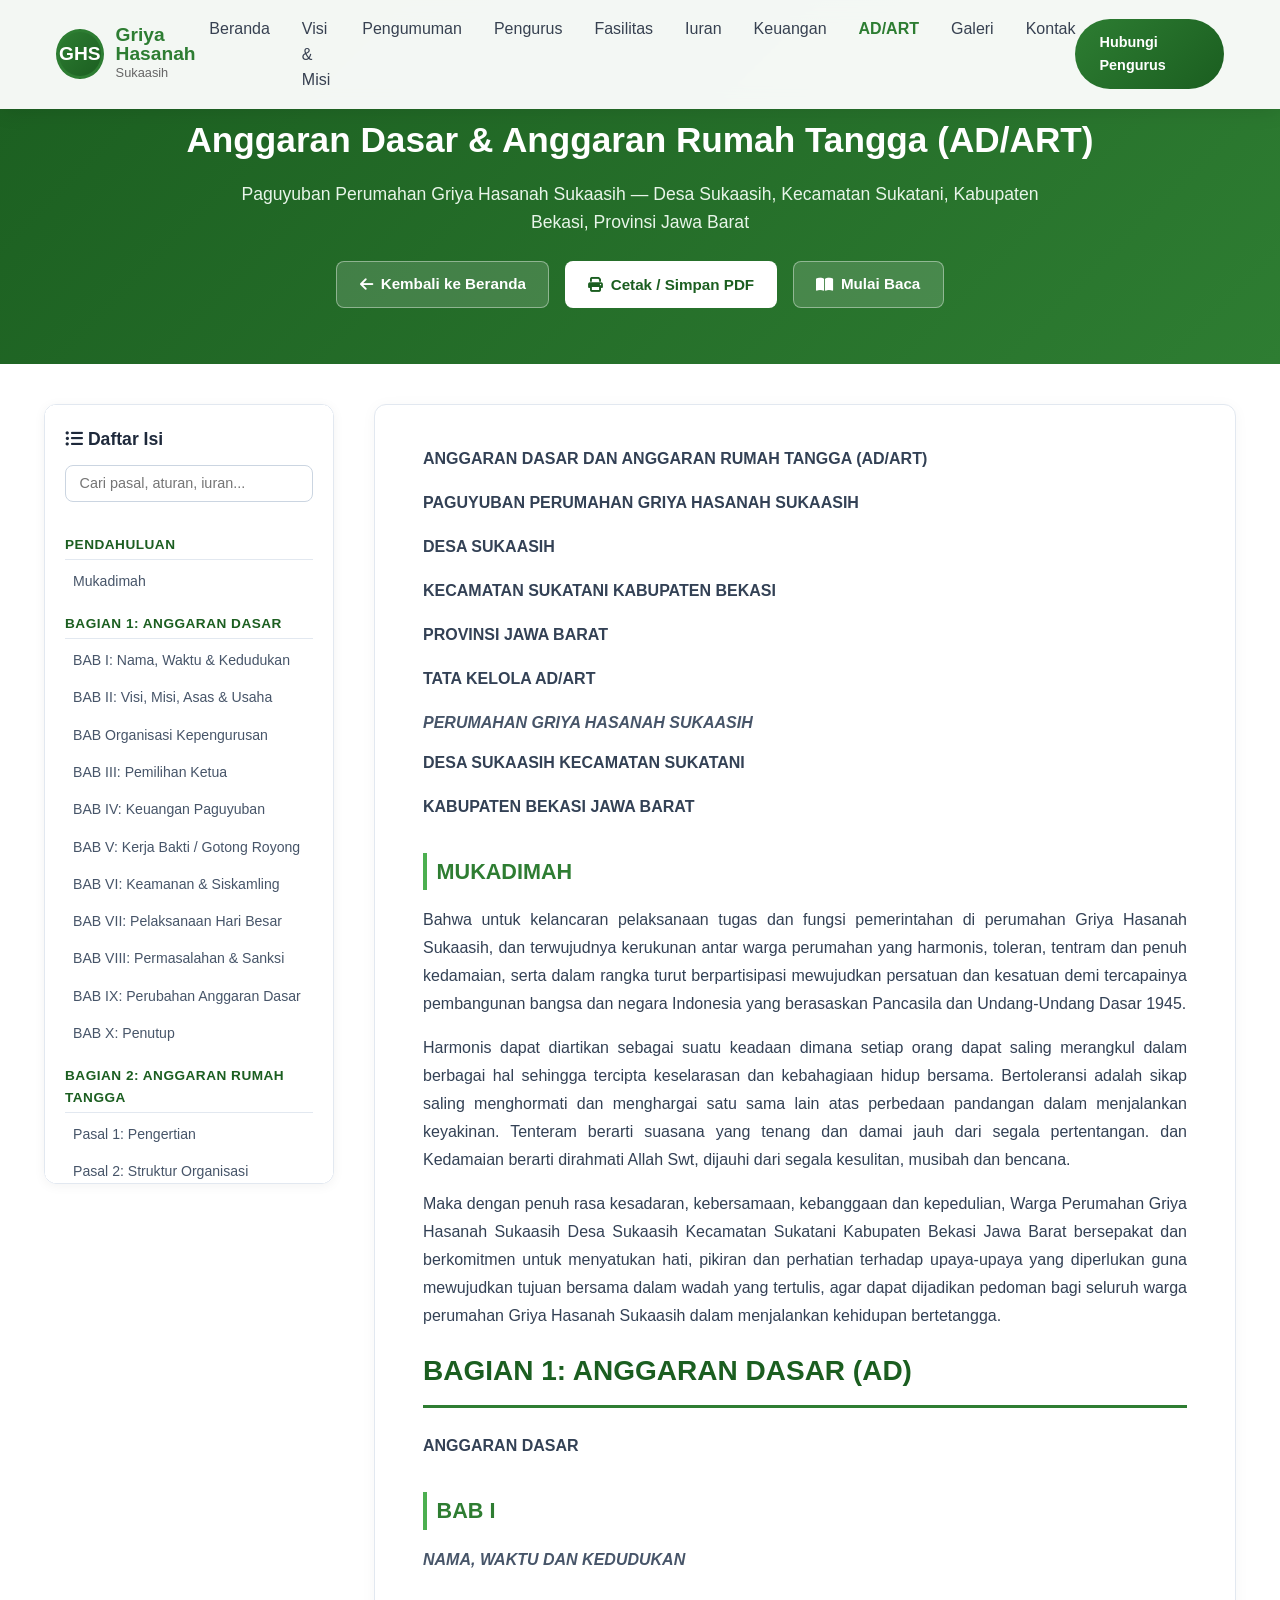
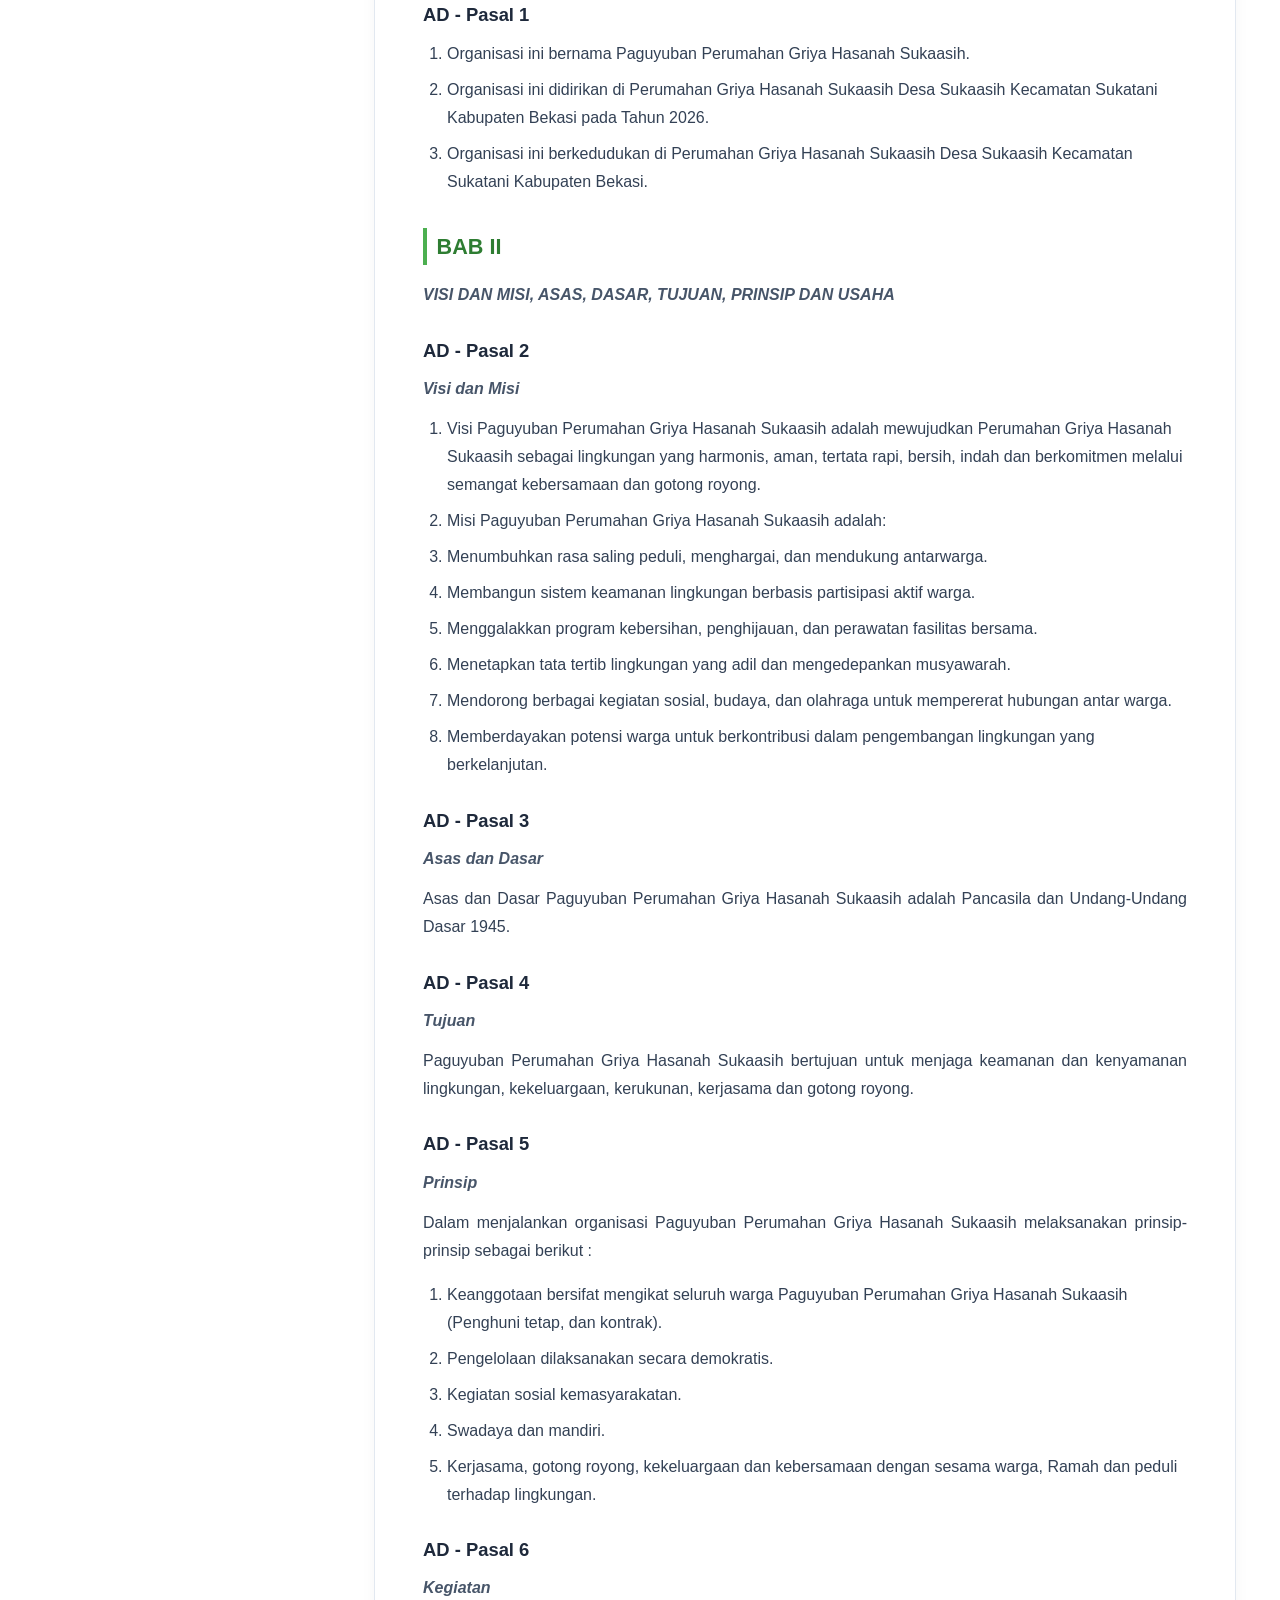
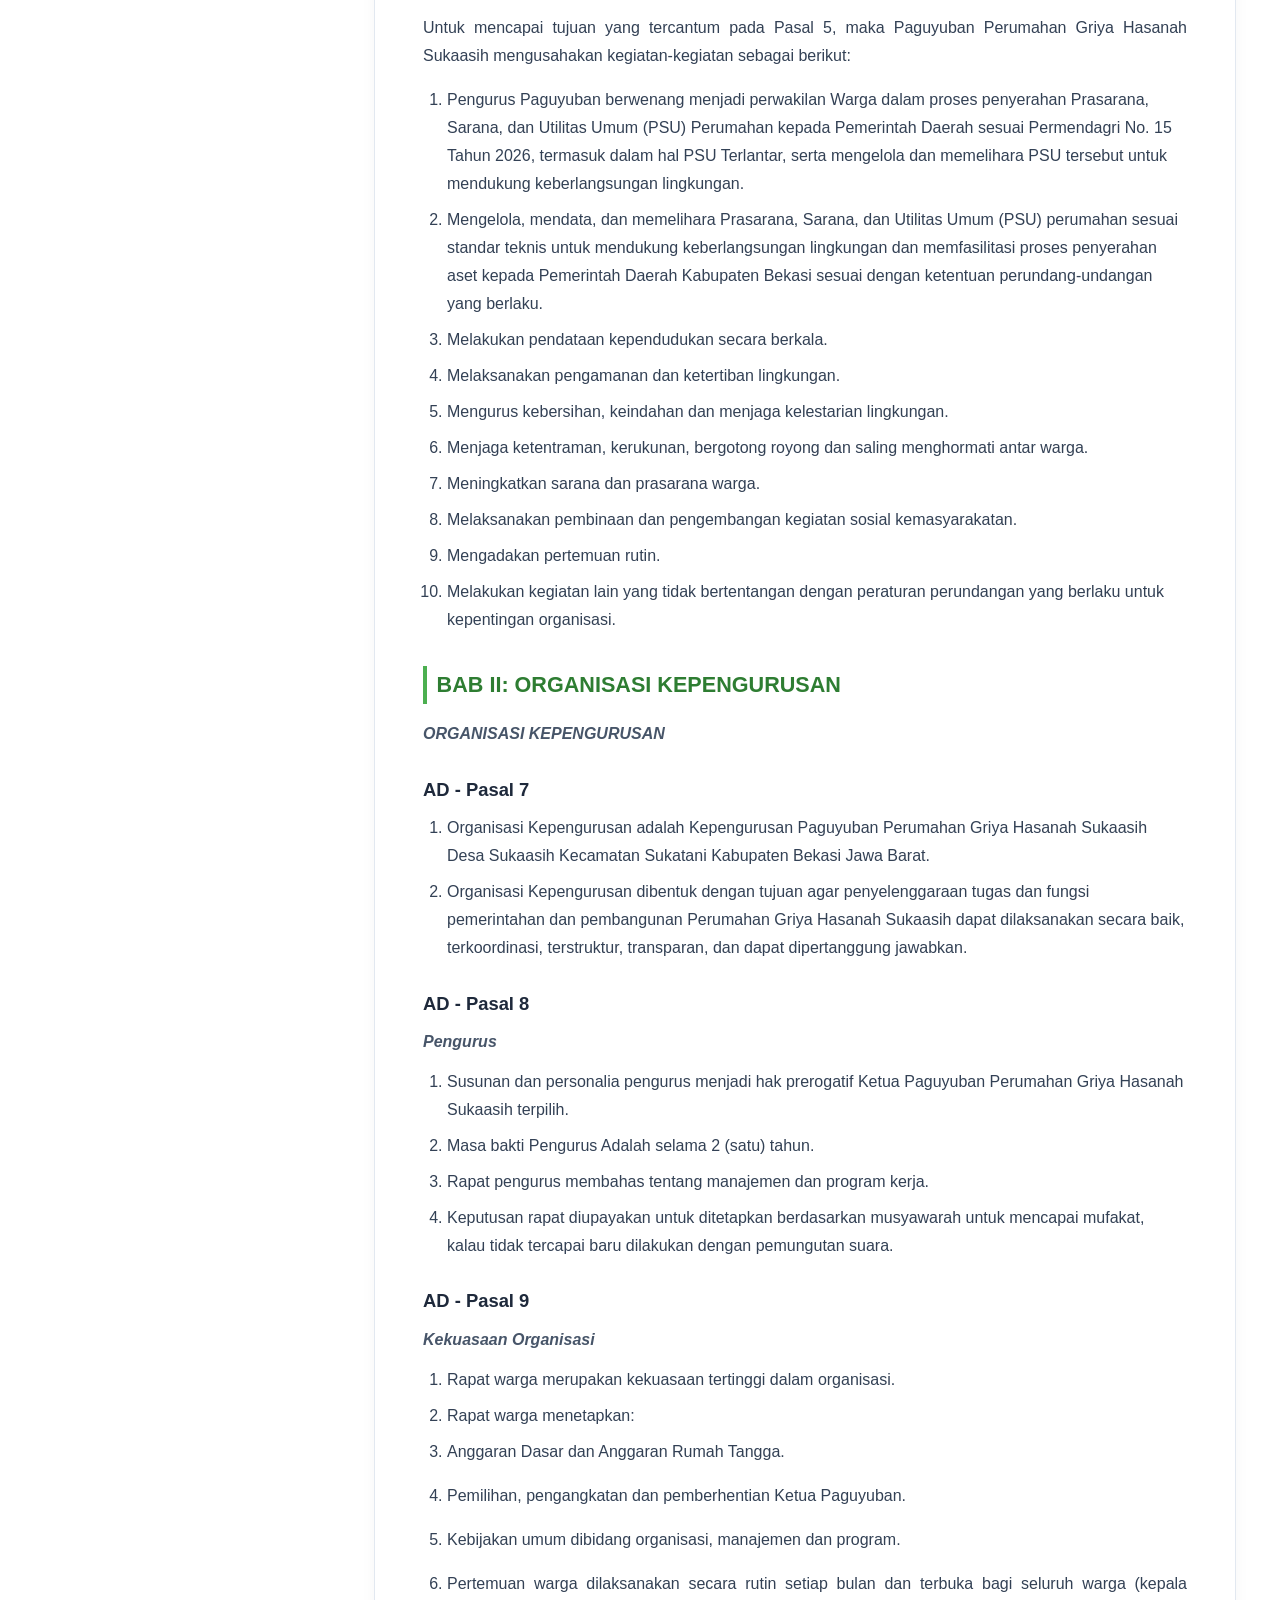
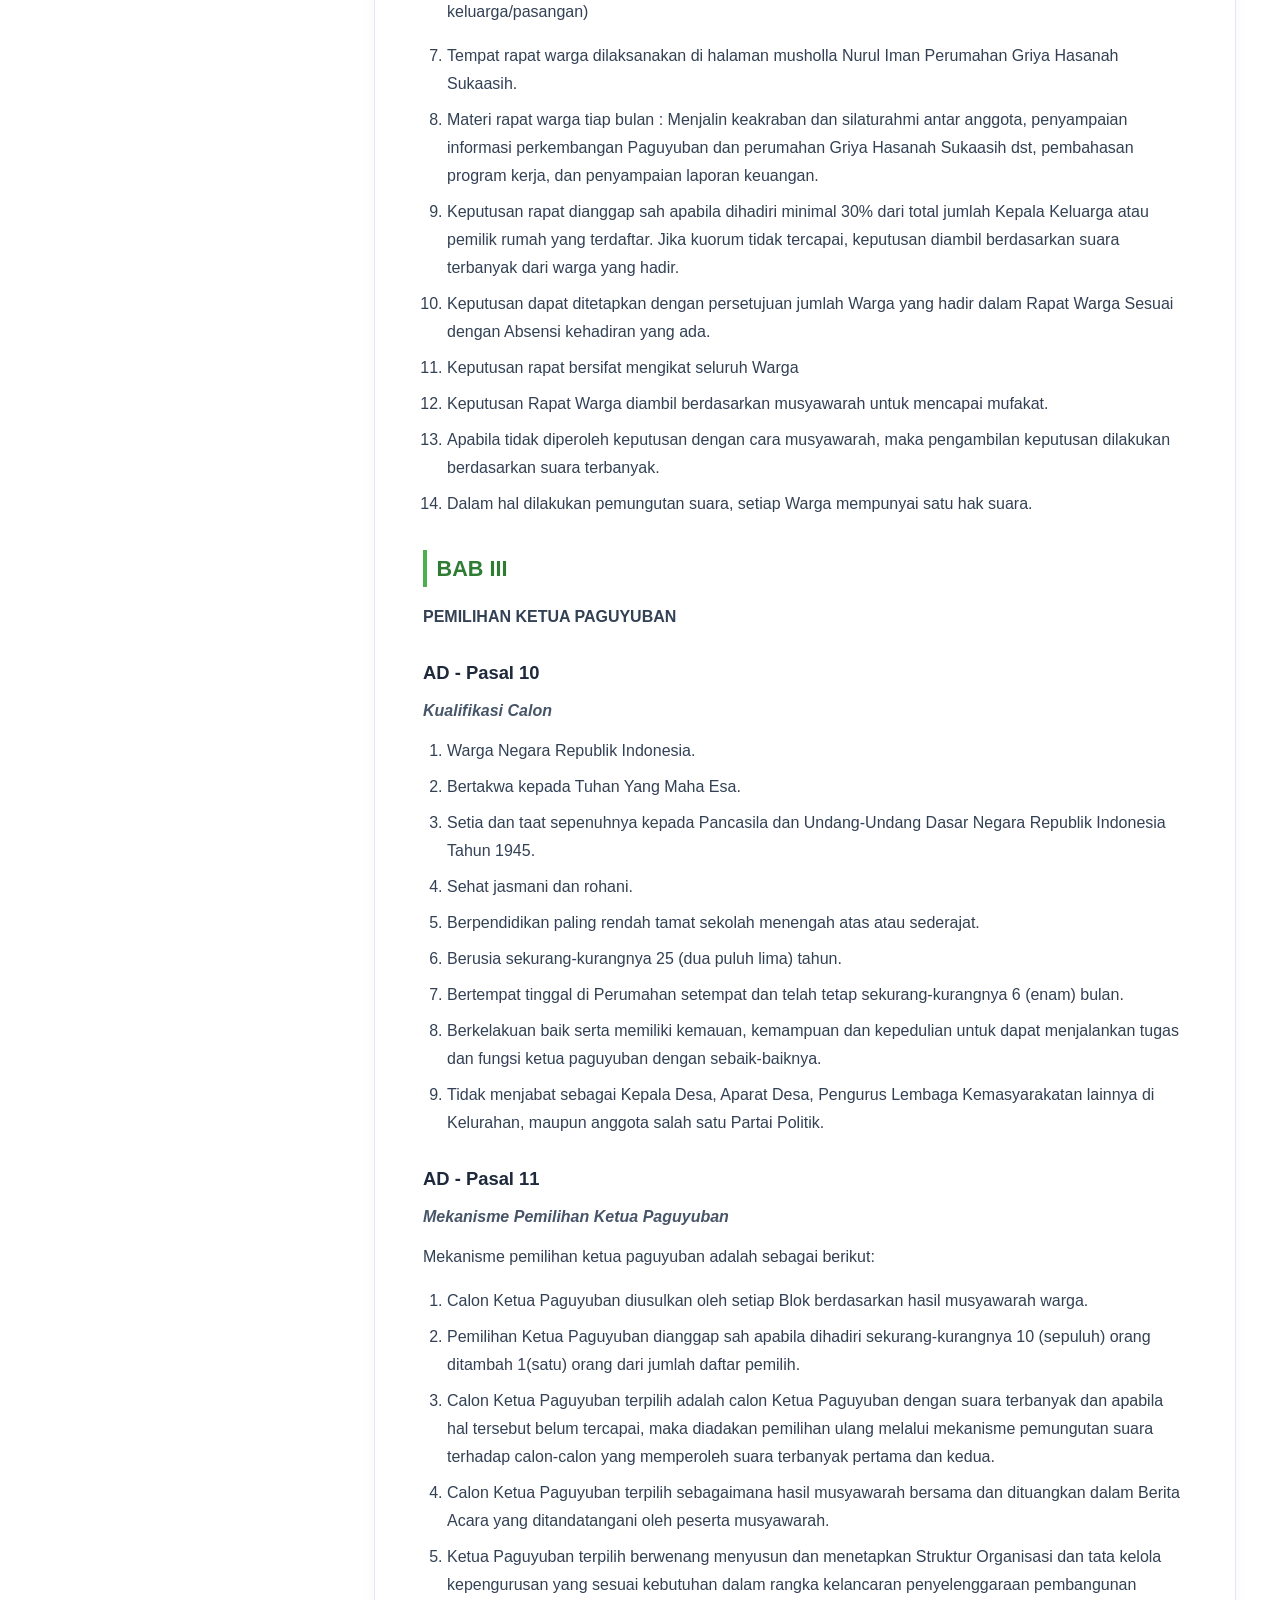
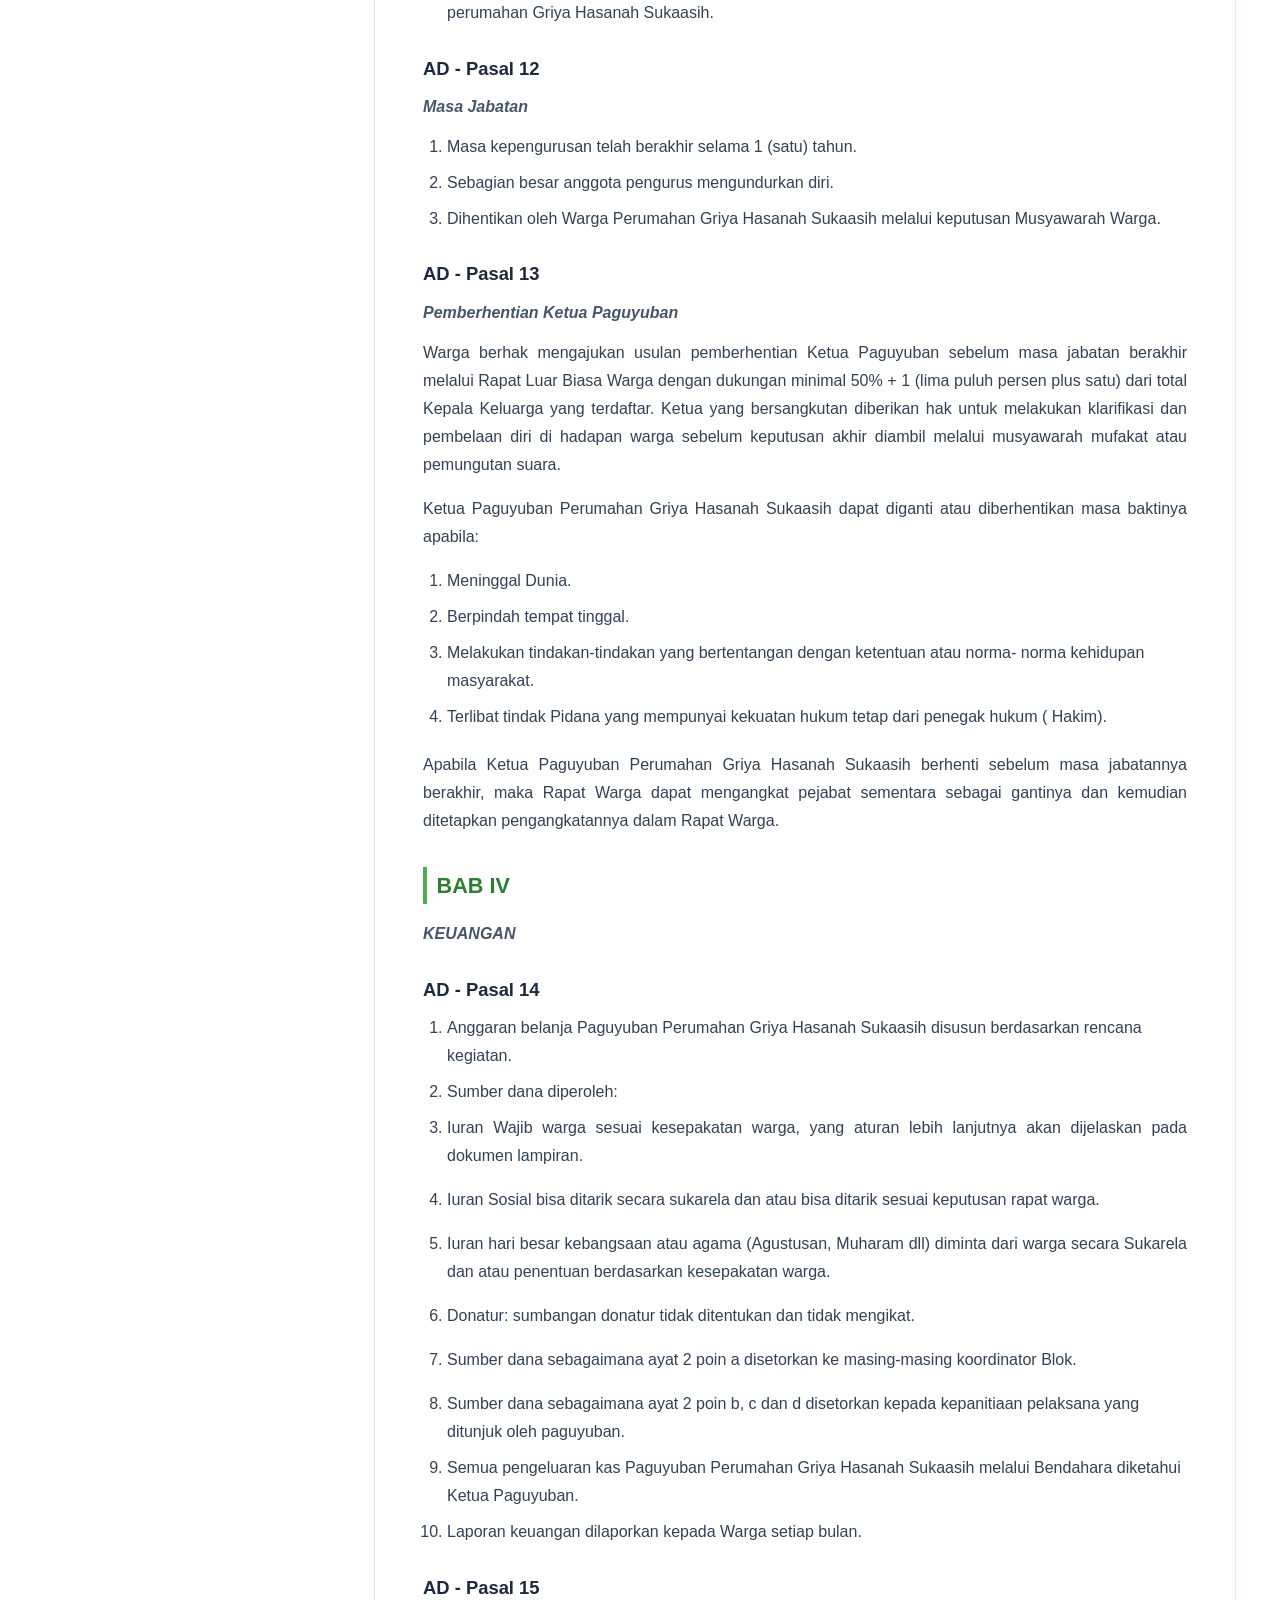
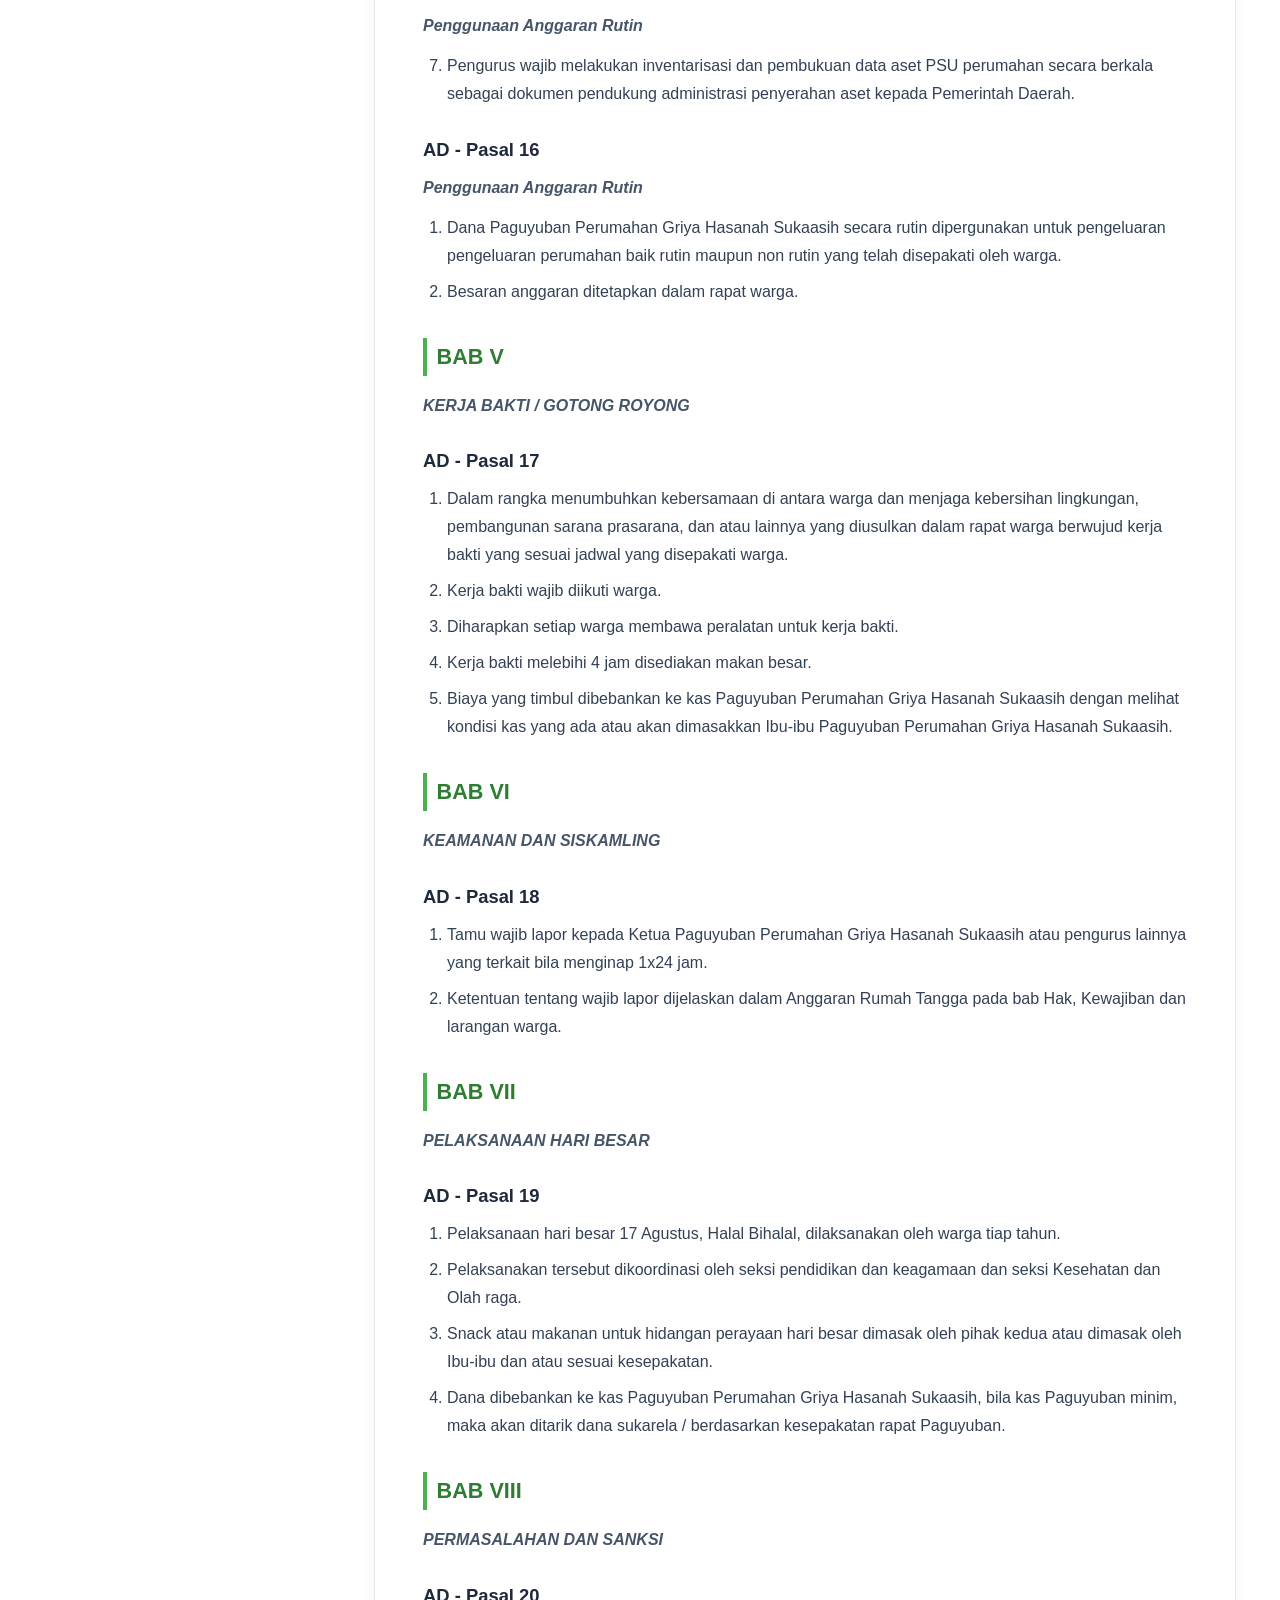
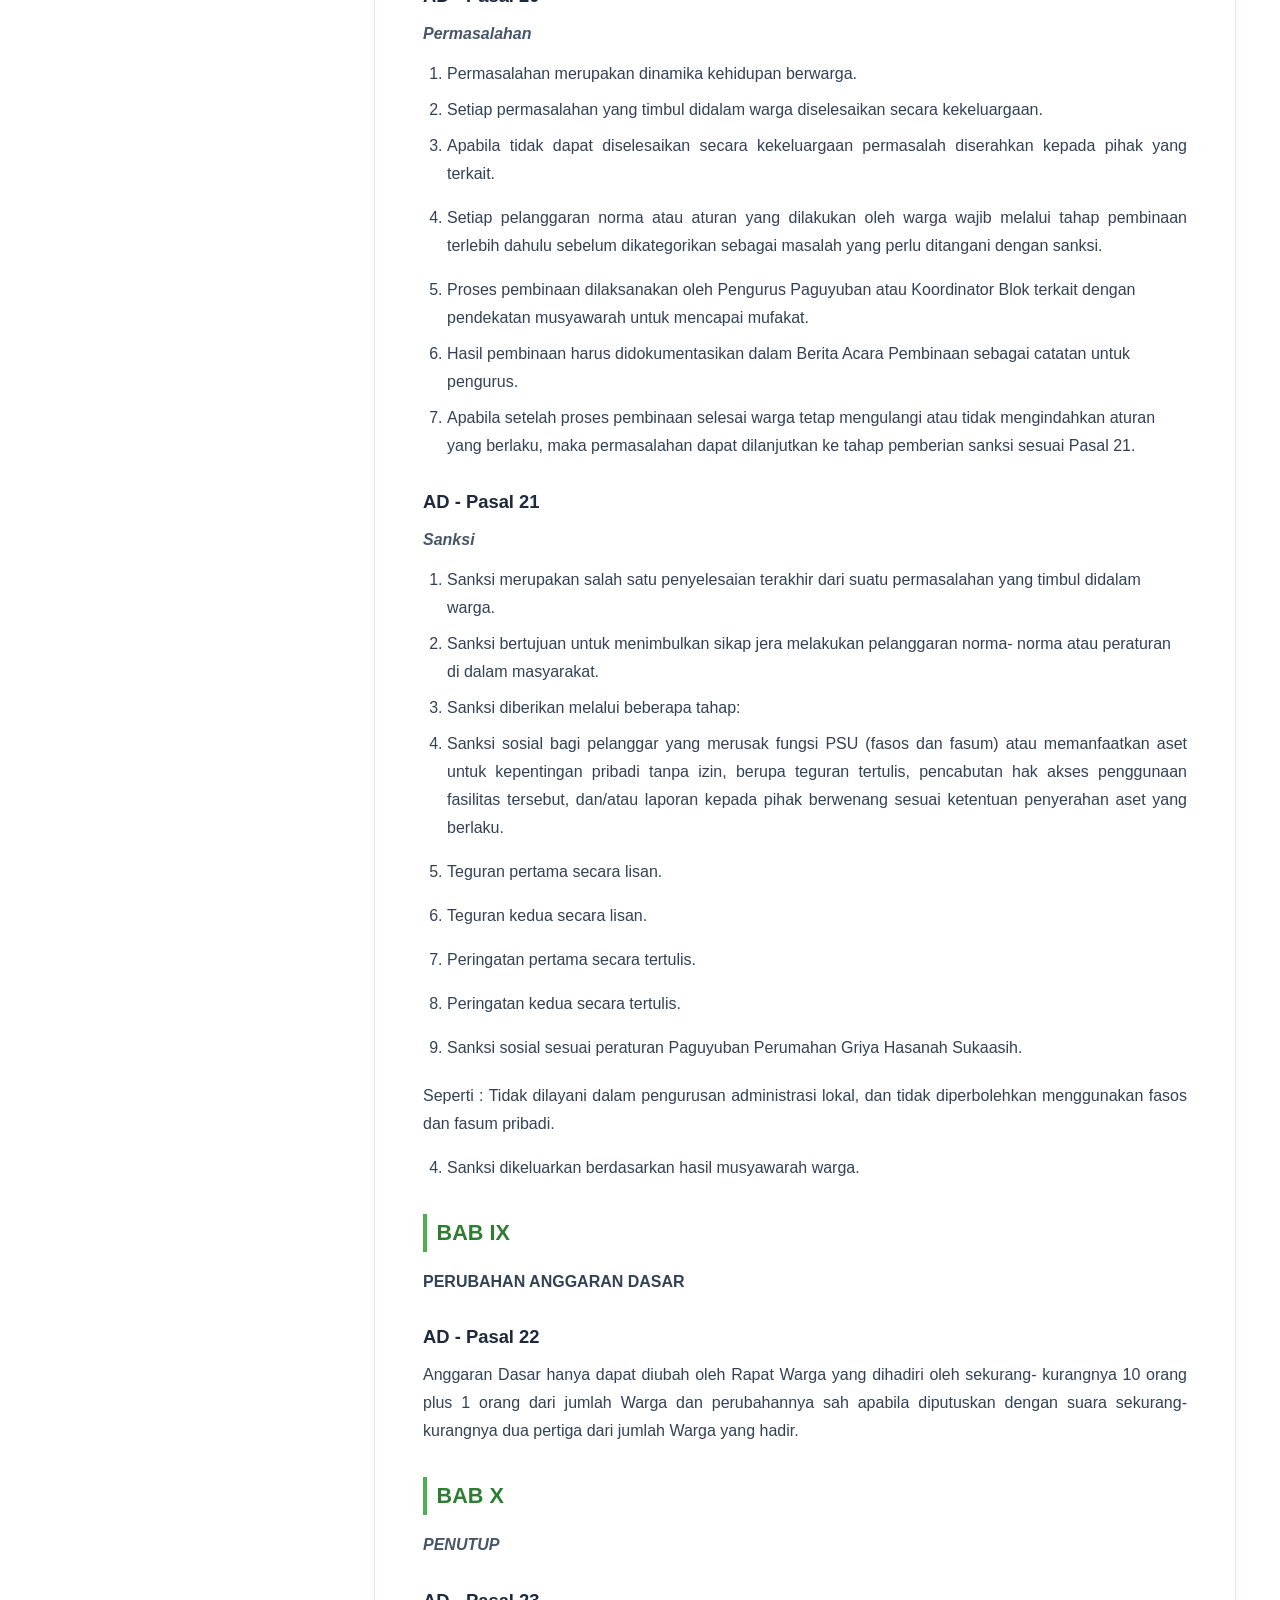
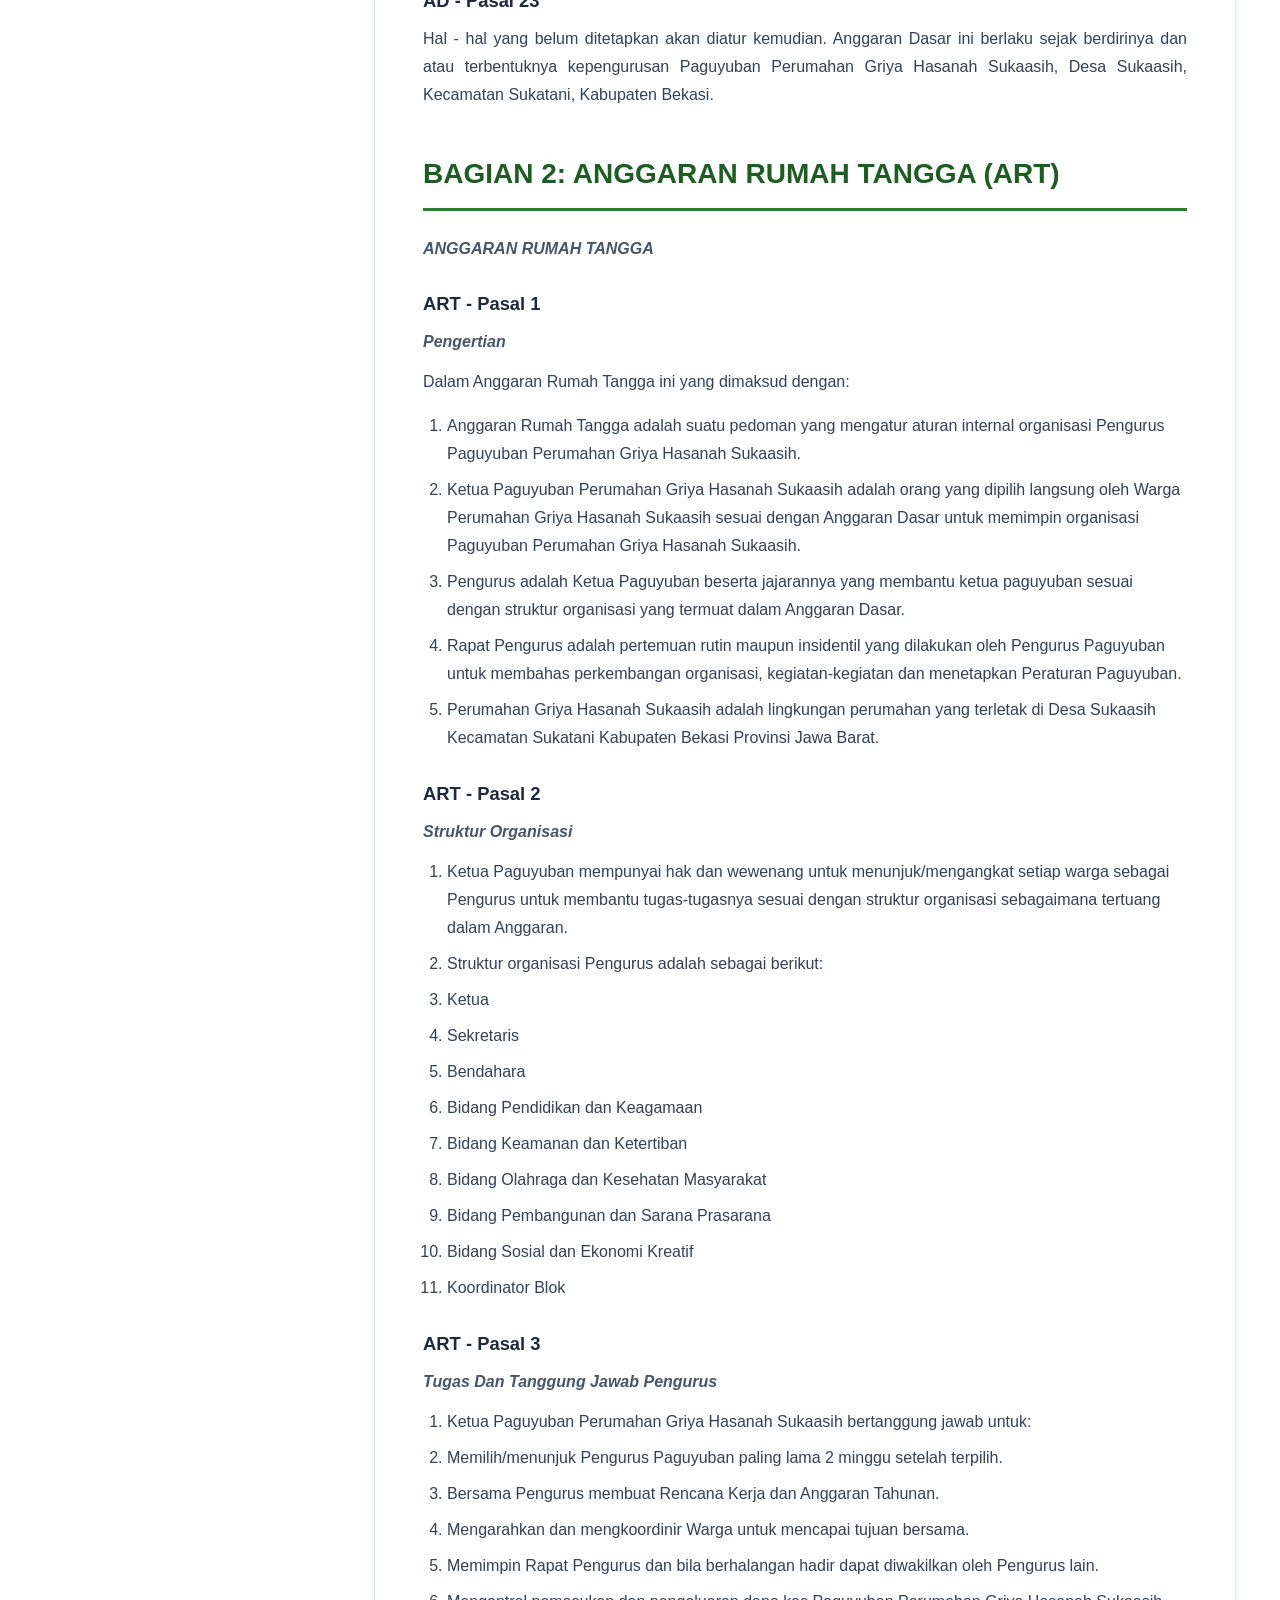
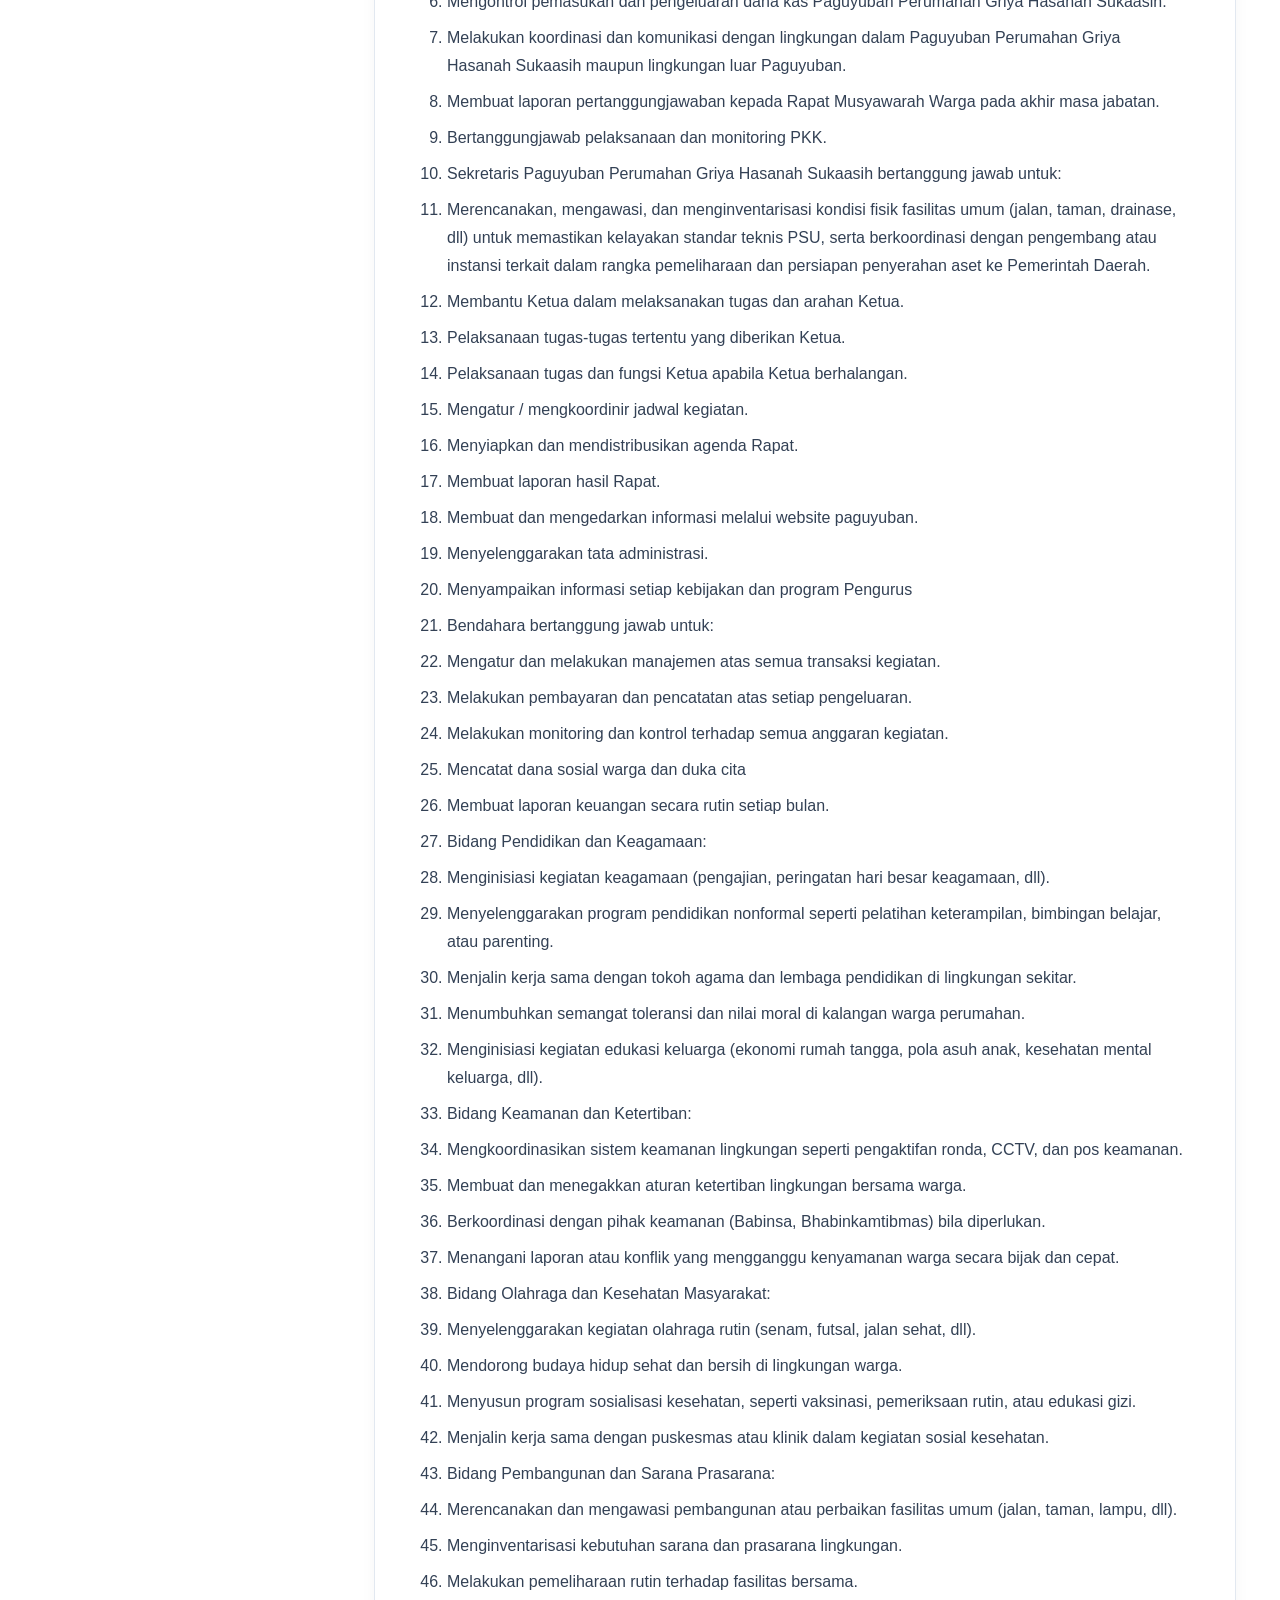
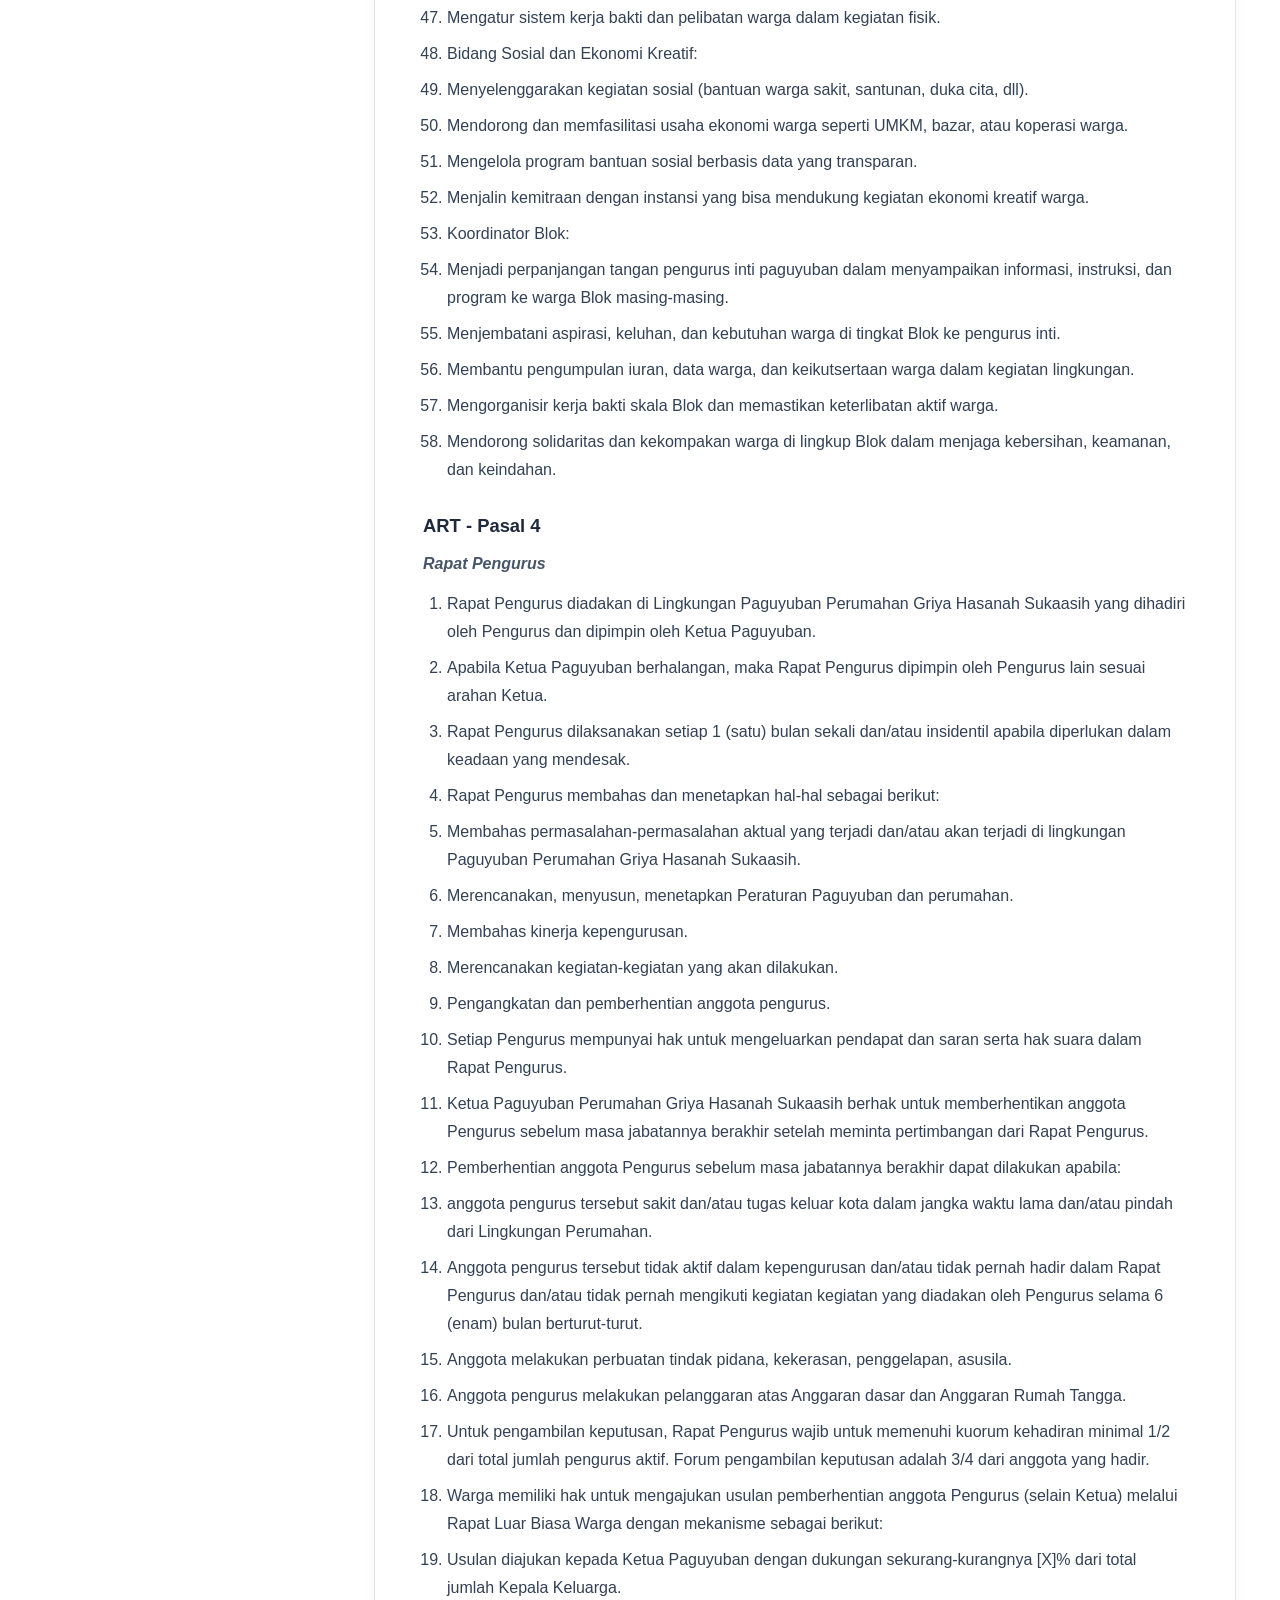
<file: ad-art.html>
<!DOCTYPE html>
<html lang="id">
<head>
    <meta charset="UTF-8">
    <meta name="viewport" content="width=device-width, initial-scale=1.0">
    <title>AD/ART Paguyuban Perumahan Griya Hasanah Sukaasih</title>
    <link rel="stylesheet" href="css/style.css">
    <link rel="stylesheet" href="https://cdnjs.cloudflare.com/ajax/libs/font-awesome/6.4.0/css/all.min.css">
    <style>
        .adart-header {
            background: linear-gradient(135deg, #1b5e20 0%, #2e7d32 100%);
            color: #ffffff;
            padding: 7rem 1rem 3.5rem;
            text-align: center;
        }
        .adart-header h1 {
            font-size: 2.2rem;
            margin-bottom: 0.75rem;
            color: #ffffff;
        }
        .adart-header p {
            font-size: 1.1rem;
            color: #e8f5e9;
            max-width: 800px;
            margin: 0 auto 1.5rem;
        }
        .adart-actions {
            display: flex;
            justify-content: center;
            gap: 1rem;
            flex-wrap: wrap;
            margin-top: 1.5rem;
        }
        .adart-btn {
            display: inline-flex;
            align-items: center;
            gap: 0.5rem;
            padding: 0.65rem 1.4rem;
            border-radius: 8px;
            font-weight: 600;
            text-decoration: none;
            transition: all 0.2s ease;
            cursor: pointer;
            border: none;
            font-size: 0.95rem;
        }
        .adart-btn-light {
            background: #ffffff;
            color: #1b5e20;
        }
        .adart-btn-light:hover {
            background: #f1f8e9;
            transform: translateY(-2px);
            box-shadow: 0 4px 12px rgba(0,0,0,0.15);
        }
        .adart-btn-outline {
            background: rgba(255,255,255,0.15);
            color: #ffffff;
            border: 1px solid rgba(255,255,255,0.4);
        }
        .adart-btn-outline:hover {
            background: rgba(255,255,255,0.25);
            transform: translateY(-2px);
        }
        
        /* Container Layout */
        .adart-layout {
            max-width: 1240px;
            margin: 2.5rem auto 4rem;
            padding: 0 1.5rem;
            display: grid;
            grid-template-columns: 290px 1fr;
            gap: 2.5rem;
            align-items: start;
        }
        
        /* Sidebar Sticky */
        .adart-sidebar {
            position: sticky;
            top: 90px;
            background: #ffffff;
            border: 1px solid #e2e8f0;
            border-radius: 12px;
            padding: 1.25rem;
            box-shadow: 0 2px 12px rgba(0,0,0,0.05);
            max-height: calc(100vh - 120px);
            overflow-y: auto;
        }
        .sidebar-title {
            font-size: 1.1rem;
            font-weight: 700;
            color: #1e293b;
            margin-bottom: 0.75rem;
            display: flex;
            align-items: center;
            justify-content: space-between;
        }
        .search-box {
            width: 100%;
            padding: 0.6rem 0.85rem;
            border: 1px solid #cbd5e1;
            border-radius: 8px;
            font-size: 0.9rem;
            margin-bottom: 1rem;
            outline: none;
            transition: border-color 0.2s;
        }
        .search-box:focus {
            border-color: #2e7d32;
            box-shadow: 0 0 0 3px rgba(46, 125, 50, 0.15);
        }
        .toc-list {
            list-style: none;
            padding: 0;
            margin: 0;
            font-size: 0.88rem;
        }
        .toc-list li {
            margin-bottom: 0.4rem;
        }
        .toc-list a {
            color: #475569;
            text-decoration: none;
            display: block;
            padding: 0.35rem 0.5rem;
            border-radius: 6px;
            transition: all 0.15s ease;
            line-height: 1.4;
        }
        .toc-list a:hover {
            background: #f1f8e9;
            color: #1b5e20;
            padding-left: 0.75rem;
        }
        .toc-group-title {
            font-weight: 700;
            color: #1b5e20;
            margin-top: 1rem;
            margin-bottom: 0.4rem;
            padding-bottom: 0.2rem;
            border-bottom: 1px solid #e2e8f0;
            font-size: 0.85rem;
            text-transform: uppercase;
            letter-spacing: 0.5px;
        }

        /* Content Document */
        .adart-content {
            background: #ffffff;
            border: 1px solid #e2e8f0;
            border-radius: 12px;
            padding: 2.5rem 3rem;
            box-shadow: 0 2px 15px rgba(0,0,0,0.04);
            line-height: 1.75;
            color: #334155;
        }
        .adart-content h1 {
            font-size: 1.75rem;
            color: #1b5e20;
            border-bottom: 3px solid #2e7d32;
            padding-bottom: 0.6rem;
            margin-top: 2.5rem;
            margin-bottom: 1.5rem;
        }
        .adart-content h1:first-of-type {
            margin-top: 0;
        }
        .adart-content h2 {
            font-size: 1.35rem;
            color: #2e7d32;
            margin-top: 2rem;
            margin-bottom: 1rem;
            padding-left: 0.6rem;
            border-left: 4px solid #4caf50;
        }
        .adart-content h3 {
            font-size: 1.15rem;
            color: #1e293b;
            margin-top: 1.6rem;
            margin-bottom: 0.5rem;
            font-weight: 700;
        }
        .adart-content h4 {
            font-size: 1rem;
            color: #475569;
            margin-top: 0.25rem;
            margin-bottom: 0.75rem;
            font-style: italic;
        }
        .adart-content p {
            margin-bottom: 1rem;
            text-align: justify;
        }
        .adart-content ol, .adart-content ul {
            margin-bottom: 1.25rem;
            padding-left: 1.5rem;
        }
        .adart-content li {
            margin-bottom: 0.5rem;
        }
        .adart-content table {
            width: 100%;
            border-collapse: collapse;
            margin: 1.5rem 0;
            font-size: 0.95rem;
        }
        .adart-content th, .adart-content td {
            border: 1px solid #cbd5e1;
            padding: 0.75rem 1rem;
            text-align: left;
        }
        .adart-content th {
            background: #f1f8e9;
            color: #1b5e20;
            font-weight: 600;
        }
        .highlight {
            background-color: #ffeb3b;
            padding: 0.1rem 0.2rem;
            border-radius: 3px;
        }

        /* Responsive */
        @media (max-width: 992px) {
            .adart-layout {
                grid-template-columns: 1fr;
            }
            .adart-sidebar {
                position: static;
                max-height: none;
            }
            .adart-content {
                padding: 1.5rem 1.25rem;
            }
        }

        @media print {
            .header, .footer, .adart-sidebar, .adart-actions, .fab {
                display: none !important;
            }
            .adart-header {
                background: none !important;
                color: #000 !important;
                padding: 1rem 0 !important;
            }
            .adart-header h1 {
                color: #000 !important;
            }
            .adart-layout {
                display: block !important;
                margin: 0 !important;
                padding: 0 !important;
            }
            .adart-content {
                border: none !important;
                box-shadow: none !important;
                padding: 0 !important;
            }
        }
    </style>
</head>
<body>
    <header class="header">
        <nav class="nav">
            <div class="logo-container">
                <div class="logo-circle">GHS</div>
                <div class="logo-text">
                    <div class="logo-main">Griya Hasanah</div>
                    <div class="logo-sub">Sukaasih</div>
                </div>
            </div>
            <div class="nav-menu">
                <a href="index.html#home">Beranda</a>
                <a href="index.html#vision-mission">Visi & Misi</a>
                <a href="index.html#announcements">Pengumuman</a>
                <a href="index.html#management">Pengurus</a>
                <a href="index.html#facilities">Fasilitas</a>
                <a href="index.html#payment">Iuran</a>
                <a href="index.html#financial-info">Keuangan</a>
                <a href="ad-art.html" style="color: #2d7d32; font-weight: 700;">AD/ART</a>
                <a href="index.html#gallery">Galeri</a>
                <a href="index.html#contact">Kontak</a>
            </div>
            <a href="index.html#contact" class="cta-btn">Hubungi Pengurus</a>
        </nav>
    </header>

    <div class="adart-header">
        <h1>Anggaran Dasar & Anggaran Rumah Tangga (AD/ART)</h1>
        <p>Paguyuban Perumahan Griya Hasanah Sukaasih — Desa Sukaasih, Kecamatan Sukatani, Kabupaten Bekasi, Provinsi Jawa Barat</p>
        <div class="adart-actions">
            <a href="index.html" class="adart-btn adart-btn-outline"><i class="fas fa-arrow-left"></i> Kembali ke Beranda</a>
            <button onclick="window.print()" class="adart-btn adart-btn-light"><i class="fas fa-print"></i> Cetak / Simpan PDF</button>
            <a href="#bagian-1" class="adart-btn adart-btn-outline"><i class="fas fa-book-open"></i> Mulai Baca</a>
        </div>
    </div>

    <div class="adart-layout">
        <aside class="adart-sidebar">
            <div class="sidebar-title">
                <span><i class="fas fa-list-ul"></i> Daftar Isi</span>
            </div>
            <input type="text" id="clause-search" class="search-box" placeholder="Cari pasal, aturan, iuran...">
            <div id="toc-container">
                <!-- TOC links will be dynamically populated/linked -->
                <div class="toc-group-title">Pendahuluan</div>
                <ul class="toc-list">
                    <li><a href="#mukadimah">Mukadimah</a></li>
                </ul>

                <div class="toc-group-title">Bagian 1: Anggaran Dasar</div>
                <ul class="toc-list">
                    <li><a href="#bab-i">BAB I: Nama, Waktu & Kedudukan</a></li>
                    <li><a href="#bab-ii">BAB II: Visi, Misi, Asas & Usaha</a></li>
                    <li><a href="#bab-organisasi">BAB Organisasi Kepengurusan</a></li>
                    <li><a href="#bab-iii">BAB III: Pemilihan Ketua</a></li>
                    <li><a href="#bab-iv">BAB IV: Keuangan Paguyuban</a></li>
                    <li><a href="#bab-v">BAB V: Kerja Bakti / Gotong Royong</a></li>
                    <li><a href="#bab-vi">BAB VI: Keamanan & Siskamling</a></li>
                    <li><a href="#bab-vii">BAB VII: Pelaksanaan Hari Besar</a></li>
                    <li><a href="#bab-viii">BAB VIII: Permasalahan & Sanksi</a></li>
                    <li><a href="#bab-ix">BAB IX: Perubahan Anggaran Dasar</a></li>
                    <li><a href="#bab-x">BAB X: Penutup</a></li>
                </ul>

                <div class="toc-group-title">Bagian 2: Anggaran Rumah Tangga</div>
                <ul class="toc-list">
                    <li><a href="#art-pasal-1">Pasal 1: Pengertian</a></li>
                    <li><a href="#art-pasal-2">Pasal 2: Struktur Organisasi</a></li>
                    <li><a href="#art-pasal-3">Pasal 3: Tugas & Tanggung Jawab</a></li>
                    <li><a href="#art-pasal-4">Pasal 4: Hak & Kewajiban Warga</a></li>
                    <li><a href="#art-pasal-5">Pasal 5: Pengelolaan Kas RT</a></li>
                    <li><a href="#art-pasal-6">Pasal 6: Kriteria Bantuan Warga</a></li>
                    <li><a href="#art-pasal-7">Pasal 7: Renovasi Rumah</a></li>
                    <li><a href="#art-pasal-8">Pasal 8: Tata Tertib Berkendara</a></li>
                    <li><a href="#art-pasal-9">Pasal 9: Perubahan ART</a></li>
                </ul>

                <div class="toc-group-title">Lampiran Dokumen</div>
                <ul class="toc-list">
                    <li><a href="#lampiran-ipl">1. Kebijakan IPL</a></li>
                    <li><a href="#lampiran-psu">2. Formulir Inventarisasi PSU</a></li>
                </ul>
            </div>
        </aside>

        <main class="adart-content" id="document-content">
            <p><strong>ANGGARAN DASAR DAN ANGGARAN RUMAH TANGGA (AD/ART)</strong></p>
<p><strong>PAGUYUBAN PERUMAHAN GRIYA HASANAH SUKAASIH</strong></p>
<p><strong>DESA SUKAASIH</strong></p>
<p><strong>KECAMATAN SUKATANI KABUPATEN BEKASI</strong></p>
<p><strong>PROVINSI JAWA BARAT</strong></p>
<p><strong>TATA KELOLA AD/ART</strong></p>
<h4>PERUMAHAN GRIYA HASANAH SUKAASIH</h4>
<p><strong>DESA SUKAASIH KECAMATAN   SUKATANI</strong></p>
<p><strong>KABUPATEN BEKASI JAWA BARAT</strong></p>
<h2 id="mukadimah">MUKADIMAH</h2>
<p>Bahwa untuk kelancaran pelaksanaan tugas dan fungsi pemerintahan di perumahan Griya Hasanah Sukaasih, dan terwujudnya kerukunan antar warga perumahan yang harmonis, toleran, tentram dan penuh kedamaian, serta dalam rangka turut berpartisipasi mewujudkan persatuan dan kesatuan demi tercapainya pembangunan bangsa dan negara Indonesia yang berasaskan Pancasila dan Undang-Undang Dasar 1945. </p>
<p>Harmonis dapat diartikan sebagai suatu keadaan dimana setiap orang dapat saling merangkul dalam berbagai hal sehingga tercipta keselarasan dan kebahagiaan hidup bersama. Bertoleransi adalah sikap saling menghormati dan menghargai satu sama lain atas perbedaan pandangan dalam menjalankan keyakinan. Tenteram berarti suasana yang tenang dan damai jauh dari segala pertentangan. dan Kedamaian berarti dirahmati Allah Swt, dijauhi dari segala kesulitan, musibah dan bencana. </p>
<p>Maka dengan penuh rasa kesadaran, kebersamaan, kebanggaan dan kepedulian, Warga Perumahan Griya Hasanah Sukaasih Desa Sukaasih Kecamatan Sukatani Kabupaten Bekasi Jawa Barat bersepakat dan berkomitmen untuk menyatukan hati, pikiran dan perhatian terhadap upaya-upaya yang diperlukan guna mewujudkan tujuan bersama dalam wadah yang tertulis, agar dapat dijadikan pedoman bagi seluruh warga perumahan Griya Hasanah Sukaasih dalam menjalankan kehidupan bertetangga.</p>
<h1 id="bagian-1">BAGIAN 1: ANGGARAN DASAR (AD)</h1>
<p><strong>ANGGARAN DASAR</strong></p>
<h2 id="bab-i">BAB I</h2>
<h4>NAMA, WAKTU DAN KEDUDUKAN</h4>
<h3>AD - Pasal 1</h3>
<ol>
<li>Organisasi ini bernama Paguyuban Perumahan Griya Hasanah Sukaasih.  </li>
<li>Organisasi ini didirikan di Perumahan Griya Hasanah Sukaasih Desa Sukaasih Kecamatan Sukatani Kabupaten Bekasi pada Tahun 2026.  </li>
<li>Organisasi ini berkedudukan di Perumahan Griya Hasanah Sukaasih Desa Sukaasih Kecamatan Sukatani Kabupaten Bekasi.</li>
</ol>
<h2 id="bab-ii">BAB II</h2>
<h4>VISI DAN MISI, ASAS, DASAR, TUJUAN, PRINSIP DAN USAHA</h4>
<h3>AD - Pasal 2</h3>
<h4>Visi dan Misi</h4>
<ol>
<li>Visi Paguyuban Perumahan Griya Hasanah Sukaasih adalah mewujudkan Perumahan Griya Hasanah Sukaasih sebagai lingkungan yang harmonis, aman, tertata rapi, bersih, indah dan berkomitmen melalui semangat kebersamaan dan gotong royong.  </li>
<li>Misi Paguyuban Perumahan Griya Hasanah Sukaasih adalah:  </li>
<li>Menumbuhkan rasa saling peduli, menghargai, dan mendukung antarwarga.  </li>
<li>Membangun sistem keamanan lingkungan berbasis partisipasi aktif warga.  </li>
<li>Menggalakkan program kebersihan, penghijauan, dan perawatan fasilitas bersama.  </li>
<li>Menetapkan tata tertib lingkungan yang adil dan mengedepankan musyawarah.  </li>
<li>Mendorong berbagai kegiatan sosial, budaya, dan olahraga untuk mempererat hubungan antar warga.  </li>
<li>Memberdayakan potensi warga untuk berkontribusi dalam pengembangan lingkungan yang berkelanjutan.</li>
</ol>
<h3>AD - Pasal 3</h3>
<h4>Asas dan Dasar</h4>
<p>Asas dan Dasar Paguyuban Perumahan Griya Hasanah Sukaasih adalah Pancasila dan Undang-Undang Dasar 1945.</p>
<h3>AD - Pasal 4</h3>
<h4>Tujuan</h4>
<p>Paguyuban Perumahan Griya Hasanah Sukaasih bertujuan untuk menjaga keamanan dan kenyamanan lingkungan, kekeluargaan, kerukunan, kerjasama dan gotong royong.</p>
<h3>AD - Pasal 5</h3>
<h4>Prinsip</h4>
<p>Dalam menjalankan organisasi Paguyuban Perumahan Griya Hasanah Sukaasih melaksanakan prinsip-prinsip sebagai berikut : </p>
<ol>
<li>Keanggotaan bersifat mengikat seluruh warga Paguyuban Perumahan Griya Hasanah Sukaasih (Penghuni tetap, dan kontrak).  </li>
<li>Pengelolaan dilaksanakan secara demokratis.  </li>
<li>Kegiatan sosial kemasyarakatan.  </li>
<li>Swadaya dan mandiri.  </li>
<li>Kerjasama, gotong royong, kekeluargaan dan kebersamaan dengan sesama warga, Ramah dan peduli terhadap lingkungan.</li>
</ol>
<h3>AD - Pasal 6</h3>
<h4>Kegiatan</h4>
<p>Untuk mencapai tujuan yang tercantum pada Pasal 5, maka Paguyuban Perumahan Griya Hasanah Sukaasih mengusahakan kegiatan-kegiatan sebagai berikut: </p>
<ol>
<li>Pengurus Paguyuban berwenang menjadi perwakilan Warga dalam proses penyerahan Prasarana, Sarana, dan Utilitas Umum (PSU) Perumahan kepada Pemerintah Daerah sesuai Permendagri No. 15 Tahun 2026, termasuk dalam hal PSU Terlantar, serta mengelola dan memelihara PSU tersebut untuk mendukung keberlangsungan lingkungan.  </li>
<li>Mengelola, mendata, dan memelihara Prasarana, Sarana, dan Utilitas Umum (PSU) perumahan sesuai standar teknis untuk mendukung keberlangsungan lingkungan dan memfasilitasi proses penyerahan aset kepada Pemerintah Daerah Kabupaten Bekasi sesuai dengan ketentuan perundang-undangan yang berlaku.  </li>
<li>Melakukan pendataan kependudukan secara berkala.  </li>
<li>Melaksanakan pengamanan dan ketertiban lingkungan.  </li>
<li>Mengurus kebersihan, keindahan dan menjaga kelestarian lingkungan.  </li>
<li>Menjaga ketentraman, kerukunan, bergotong royong dan saling menghormati antar warga.  </li>
<li>Meningkatkan sarana dan prasarana warga.  </li>
<li>Melaksanakan pembinaan dan pengembangan kegiatan sosial kemasyarakatan.  </li>
<li>Mengadakan pertemuan rutin.  </li>
<li>Melakukan kegiatan lain yang tidak bertentangan dengan peraturan perundangan yang berlaku untuk kepentingan organisasi.</li>
</ol>
<h2 id="bab-organisasi">BAB II: ORGANISASI KEPENGURUSAN</h2>
<h4>ORGANISASI KEPENGURUSAN</h4>
<h3>AD - Pasal 7</h3>
<ol>
<li>Organisasi Kepengurusan adalah Kepengurusan Paguyuban Perumahan Griya Hasanah Sukaasih Desa Sukaasih Kecamatan Sukatani Kabupaten Bekasi Jawa Barat.  </li>
<li>Organisasi Kepengurusan dibentuk dengan tujuan agar penyelenggaraan tugas dan fungsi pemerintahan dan pembangunan Perumahan Griya Hasanah Sukaasih dapat dilaksanakan secara baik, terkoordinasi, terstruktur, transparan, dan dapat dipertanggung jawabkan.</li>
</ol>
<h3>AD - Pasal 8</h3>
<h4>Pengurus</h4>
<ol>
<li>Susunan dan personalia pengurus menjadi hak prerogatif Ketua Paguyuban Perumahan Griya Hasanah Sukaasih terpilih.  </li>
<li>Masa bakti Pengurus Adalah selama 2 (satu) tahun.  </li>
<li>Rapat pengurus membahas tentang manajemen dan program kerja.  </li>
<li>Keputusan rapat diupayakan untuk ditetapkan berdasarkan musyawarah untuk mencapai mufakat, kalau tidak tercapai baru dilakukan dengan pemungutan suara.</li>
</ol>
<h3>AD - Pasal 9</h3>
<h4>Kekuasaan Organisasi</h4>
<ol>
<li>Rapat warga merupakan kekuasaan tertinggi dalam organisasi.  </li>
<li>Rapat warga menetapkan:  </li>
<li>
<p>Anggaran Dasar dan Anggaran Rumah Tangga.</p>
</li>
<li>
<p>Pemilihan, pengangkatan dan pemberhentian Ketua Paguyuban.</p>
</li>
<li>
<p>Kebijakan umum dibidang organisasi, manajemen dan program.</p>
</li>
<li>
<p>Pertemuan warga dilaksanakan secara rutin setiap bulan dan terbuka bagi seluruh warga (kepala keluarga/pasangan)  </p>
</li>
<li>Tempat rapat warga dilaksanakan di halaman musholla Nurul Iman Perumahan Griya Hasanah Sukaasih.  </li>
<li>Materi rapat warga tiap bulan : Menjalin keakraban dan silaturahmi antar anggota, penyampaian informasi perkembangan Paguyuban dan perumahan Griya Hasanah Sukaasih dst, pembahasan program kerja, dan penyampaian laporan keuangan.  </li>
<li>Keputusan rapat dianggap sah apabila dihadiri minimal 30% dari total jumlah Kepala Keluarga atau pemilik rumah yang terdaftar. Jika kuorum tidak tercapai, keputusan diambil berdasarkan suara terbanyak dari warga yang hadir.  </li>
<li>Keputusan dapat ditetapkan dengan persetujuan jumlah Warga yang hadir dalam Rapat Warga Sesuai dengan Absensi kehadiran yang ada.  </li>
<li>Keputusan rapat bersifat mengikat seluruh Warga  </li>
<li>Keputusan Rapat Warga diambil berdasarkan musyawarah untuk mencapai mufakat.  </li>
<li>Apabila tidak diperoleh keputusan dengan cara musyawarah, maka pengambilan keputusan dilakukan berdasarkan suara terbanyak.  </li>
<li>Dalam hal dilakukan pemungutan suara, setiap Warga mempunyai satu hak suara.</li>
</ol>
<h2 id="bab-iii">BAB III</h2>
<p><strong>PEMILIHAN KETUA PAGUYUBAN</strong></p>
<h3>AD - Pasal 10</h3>
<h4>Kualifikasi Calon</h4>
<ol>
<li>Warga Negara Republik Indonesia.  </li>
<li>Bertakwa kepada Tuhan Yang Maha Esa.  </li>
<li>Setia dan taat sepenuhnya kepada Pancasila dan Undang-Undang Dasar Negara Republik Indonesia Tahun 1945.  </li>
<li>Sehat jasmani dan rohani.  </li>
<li>Berpendidikan paling rendah tamat sekolah menengah atas atau sederajat.  </li>
<li>Berusia sekurang-kurangnya 25 (dua puluh lima) tahun.  </li>
<li>Bertempat tinggal di Perumahan setempat dan telah tetap sekurang-kurangnya 6 (enam) bulan.  </li>
<li>Berkelakuan baik serta memiliki kemauan, kemampuan dan kepedulian untuk dapat menjalankan tugas dan fungsi ketua paguyuban dengan sebaik-baiknya.  </li>
<li>Tidak menjabat sebagai Kepala Desa, Aparat Desa, Pengurus Lembaga Kemasyarakatan lainnya di Kelurahan, maupun anggota salah satu Partai Politik.</li>
</ol>
<h3>AD - Pasal 11</h3>
<h4>Mekanisme Pemilihan Ketua Paguyuban</h4>
<p>Mekanisme pemilihan ketua paguyuban adalah sebagai berikut:</p>
<ol>
<li>Calon Ketua Paguyuban diusulkan oleh setiap Blok berdasarkan hasil musyawarah warga.  </li>
<li>Pemilihan Ketua Paguyuban dianggap sah apabila dihadiri sekurang-kurangnya 10 (sepuluh) orang ditambah 1(satu) orang dari jumlah daftar pemilih.  </li>
<li>Calon Ketua Paguyuban terpilih adalah calon Ketua Paguyuban dengan suara terbanyak dan apabila hal tersebut belum tercapai, maka diadakan pemilihan ulang melalui mekanisme pemungutan suara terhadap calon-calon yang memperoleh suara terbanyak pertama dan kedua.  </li>
<li>Calon Ketua Paguyuban terpilih sebagaimana hasil musyawarah bersama dan dituangkan dalam Berita Acara yang ditandatangani oleh peserta musyawarah.  </li>
<li>Ketua Paguyuban terpilih berwenang menyusun dan menetapkan Struktur Organisasi dan tata kelola kepengurusan yang sesuai kebutuhan dalam rangka kelancaran penyelenggaraan pembangunan perumahan Griya Hasanah Sukaasih.</li>
</ol>
<h3>AD - Pasal 12</h3>
<h4>Masa Jabatan</h4>
<ol>
<li>Masa kepengurusan telah berakhir selama 1 (satu) tahun.  </li>
<li>Sebagian besar anggota pengurus mengundurkan diri.  </li>
<li>Dihentikan oleh Warga Perumahan Griya Hasanah Sukaasih melalui keputusan Musyawarah Warga.</li>
</ol>
<h3>AD - Pasal 13</h3>
<h4>Pemberhentian Ketua Paguyuban</h4>
<p>Warga berhak mengajukan usulan pemberhentian Ketua Paguyuban sebelum masa jabatan berakhir melalui Rapat Luar Biasa Warga dengan dukungan minimal 50% + 1 (lima puluh persen plus satu) dari total Kepala Keluarga yang terdaftar. Ketua yang bersangkutan diberikan hak untuk melakukan klarifikasi dan pembelaan diri di hadapan warga sebelum keputusan akhir diambil melalui musyawarah mufakat atau pemungutan suara.</p>
<p>Ketua Paguyuban Perumahan Griya Hasanah Sukaasih dapat diganti atau diberhentikan masa baktinya apabila:</p>
<ol>
<li>Meninggal Dunia.  </li>
<li>Berpindah tempat tinggal.   </li>
<li>Melakukan tindakan-tindakan yang bertentangan dengan ketentuan atau norma- norma kehidupan masyarakat.  </li>
<li>Terlibat tindak Pidana yang mempunyai kekuatan hukum tetap dari penegak hukum ( Hakim).</li>
</ol>
<p>Apabila Ketua Paguyuban Perumahan Griya Hasanah Sukaasih berhenti sebelum masa jabatannya berakhir, maka Rapat Warga dapat mengangkat pejabat sementara sebagai gantinya dan kemudian ditetapkan pengangkatannya dalam Rapat Warga.</p>
<h2 id="bab-iv">BAB IV</h2>
<h4>KEUANGAN</h4>
<h3>AD - Pasal 14</h3>
<ol>
<li>Anggaran belanja Paguyuban Perumahan Griya Hasanah Sukaasih disusun berdasarkan rencana kegiatan.   </li>
<li>Sumber dana diperoleh:  </li>
<li>
<p>Iuran Wajib warga sesuai kesepakatan warga, yang aturan lebih lanjutnya akan dijelaskan pada dokumen lampiran.</p>
</li>
<li>
<p>Iuran Sosial bisa ditarik secara sukarela dan atau bisa ditarik sesuai keputusan rapat warga.</p>
</li>
<li>
<p>Iuran hari besar kebangsaan atau agama (Agustusan, Muharam dll) diminta dari warga secara Sukarela dan atau penentuan berdasarkan kesepakatan warga.</p>
</li>
<li>
<p>Donatur: sumbangan donatur tidak ditentukan dan tidak mengikat.</p>
</li>
<li>
<p>Sumber dana sebagaimana ayat 2 poin a disetorkan ke masing-masing koordinator Blok.  </p>
</li>
<li>Sumber dana sebagaimana ayat 2 poin b, c dan d disetorkan kepada kepanitiaan pelaksana yang ditunjuk oleh paguyuban.  </li>
<li>Semua pengeluaran kas Paguyuban Perumahan Griya Hasanah Sukaasih melalui Bendahara diketahui Ketua Paguyuban.  </li>
<li>Laporan keuangan dilaporkan kepada Warga setiap bulan.</li>
</ol>
<h3>AD - Pasal 15</h3>
<h4>Penggunaan Anggaran Rutin</h4>
<ol start="7">
<li>Pengurus wajib melakukan inventarisasi dan pembukuan data aset PSU perumahan secara berkala sebagai dokumen pendukung administrasi penyerahan aset kepada Pemerintah Daerah.</li>
</ol>
<h3>AD - Pasal 16</h3>
<h4>Penggunaan Anggaran Rutin</h4>
<ol>
<li>Dana Paguyuban Perumahan Griya Hasanah Sukaasih secara rutin dipergunakan untuk pengeluaran pengeluaran perumahan baik rutin maupun non rutin yang telah disepakati oleh warga.  </li>
<li>Besaran anggaran ditetapkan dalam rapat warga.</li>
</ol>
<h2 id="bab-v">BAB V</h2>
<h4>KERJA BAKTI / GOTONG ROYONG</h4>
<h3>AD - Pasal 17</h3>
<ol>
<li>Dalam rangka menumbuhkan kebersamaan di antara warga dan menjaga kebersihan lingkungan, pembangunan sarana prasarana, dan atau lainnya yang diusulkan dalam rapat warga berwujud kerja bakti yang sesuai jadwal yang disepakati warga.  </li>
<li>Kerja bakti wajib diikuti warga.  </li>
<li>Diharapkan setiap warga membawa peralatan untuk kerja bakti.  </li>
<li>Kerja bakti melebihi 4 jam disediakan makan besar.  </li>
<li>Biaya yang timbul dibebankan ke kas Paguyuban Perumahan Griya Hasanah Sukaasih dengan melihat kondisi kas yang ada atau akan dimasakkan Ibu-ibu Paguyuban Perumahan Griya Hasanah Sukaasih.</li>
</ol>
<h2 id="bab-vi">BAB VI</h2>
<h4>KEAMANAN DAN SISKAMLING</h4>
<h3>AD - Pasal 18</h3>
<ol>
<li>Tamu wajib lapor kepada Ketua Paguyuban Perumahan Griya Hasanah Sukaasih atau pengurus lainnya yang terkait bila menginap 1x24 jam.  </li>
<li>Ketentuan tentang wajib lapor dijelaskan dalam Anggaran Rumah Tangga pada bab Hak, Kewajiban dan larangan warga.</li>
</ol>
<h2 id="bab-vii">BAB VII</h2>
<h4>PELAKSANAAN HARI BESAR</h4>
<h3>AD - Pasal 19</h3>
<ol>
<li>Pelaksanaan hari besar 17 Agustus, Halal Bihalal, dilaksanakan oleh warga tiap tahun.  </li>
<li>Pelaksanakan tersebut dikoordinasi oleh seksi pendidikan dan keagamaan dan seksi Kesehatan dan Olah raga.  </li>
<li>Snack atau makanan untuk hidangan perayaan hari besar dimasak oleh pihak kedua atau dimasak oleh Ibu-ibu dan atau sesuai kesepakatan.  </li>
<li>Dana dibebankan ke kas Paguyuban Perumahan Griya Hasanah Sukaasih, bila kas Paguyuban minim, maka akan ditarik dana sukarela / berdasarkan kesepakatan rapat Paguyuban.</li>
</ol>
<h2 id="bab-viii">BAB VIII</h2>
<h4>PERMASALAHAN DAN SANKSI</h4>
<h3>AD - Pasal 20</h3>
<h4>Permasalahan</h4>
<ol>
<li>Permasalahan merupakan dinamika kehidupan berwarga.  </li>
<li>Setiap permasalahan yang timbul didalam warga diselesaikan secara kekeluargaan.  </li>
<li>
<p>Apabila tidak dapat diselesaikan secara kekeluargaan permasalah diserahkan kepada pihak yang terkait.</p>
</li>
<li>
<p>Setiap pelanggaran norma atau aturan yang dilakukan oleh warga wajib melalui tahap pembinaan terlebih dahulu sebelum dikategorikan sebagai masalah yang perlu ditangani dengan sanksi.  </p>
</li>
<li>Proses pembinaan dilaksanakan oleh Pengurus Paguyuban atau Koordinator Blok terkait dengan pendekatan musyawarah untuk mencapai mufakat.  </li>
<li>Hasil pembinaan harus didokumentasikan dalam Berita Acara Pembinaan sebagai catatan untuk pengurus.  </li>
<li>Apabila setelah proses pembinaan selesai warga tetap mengulangi atau tidak mengindahkan aturan yang berlaku, maka permasalahan dapat dilanjutkan ke tahap pemberian sanksi sesuai Pasal 21.</li>
</ol>
<h3>AD - Pasal 21</h3>
<h4>Sanksi</h4>
<ol>
<li>Sanksi merupakan salah satu penyelesaian terakhir dari suatu permasalahan yang timbul didalam warga.  </li>
<li>Sanksi bertujuan untuk menimbulkan sikap jera melakukan pelanggaran norma- norma atau peraturan di dalam masyarakat.  </li>
<li>Sanksi diberikan melalui beberapa tahap:  </li>
<li>
<p>Sanksi sosial bagi pelanggar yang merusak fungsi PSU (fasos dan fasum) atau memanfaatkan aset untuk kepentingan pribadi tanpa izin, berupa teguran tertulis, pencabutan hak akses penggunaan fasilitas tersebut, dan/atau laporan kepada pihak berwenang sesuai ketentuan penyerahan aset yang berlaku.</p>
</li>
<li>
<p>Teguran pertama secara lisan.</p>
</li>
<li>
<p>Teguran kedua secara lisan.</p>
</li>
<li>
<p>Peringatan pertama secara tertulis.</p>
</li>
<li>
<p>Peringatan kedua secara tertulis.</p>
</li>
<li>
<p>Sanksi sosial sesuai peraturan Paguyuban Perumahan Griya Hasanah Sukaasih.</p>
</li>
</ol>
<p>Seperti : Tidak dilayani dalam pengurusan administrasi lokal, dan tidak diperbolehkan menggunakan fasos dan fasum pribadi.</p>
<ol start="4">
<li>Sanksi dikeluarkan berdasarkan hasil musyawarah warga.</li>
</ol>
<h2 id="bab-ix">BAB IX</h2>
<p><strong>PERUBAHAN ANGGARAN DASAR</strong></p>
<h3>AD - Pasal 22</h3>
<p>Anggaran Dasar hanya dapat diubah oleh Rapat Warga yang dihadiri oleh sekurang- kurangnya 10 orang plus 1 orang dari jumlah Warga dan perubahannya sah apabila diputuskan dengan suara sekurang-kurangnya dua pertiga dari jumlah Warga yang hadir.</p>
<h2 id="bab-x">BAB X</h2>
<h4>PENUTUP</h4>
<h3>AD - Pasal 23</h3>
<p>Hal - hal yang belum ditetapkan akan diatur kemudian. Anggaran Dasar ini berlaku sejak berdirinya dan atau terbentuknya kepengurusan Paguyuban Perumahan Griya Hasanah Sukaasih, Desa Sukaasih, Kecamatan Sukatani, Kabupaten Bekasi.</p>
<h1 id="bagian-2">BAGIAN 2: ANGGARAN RUMAH TANGGA (ART)</h1>
<h4>ANGGARAN RUMAH TANGGA</h4>
<h3 id="art-pasal-1">ART - Pasal 1</h3>
<h4>Pengertian</h4>
<p>Dalam Anggaran Rumah Tangga ini yang dimaksud dengan:</p>
<ol>
<li>Anggaran Rumah Tangga adalah suatu pedoman yang mengatur aturan internal organisasi Pengurus Paguyuban Perumahan Griya Hasanah Sukaasih.  </li>
<li>Ketua Paguyuban Perumahan Griya Hasanah Sukaasih adalah orang yang dipilih langsung oleh Warga Perumahan Griya Hasanah Sukaasih sesuai dengan Anggaran Dasar untuk memimpin organisasi Paguyuban Perumahan Griya Hasanah Sukaasih.  </li>
<li>Pengurus adalah Ketua Paguyuban beserta jajarannya yang membantu ketua paguyuban sesuai dengan struktur organisasi yang termuat dalam Anggaran Dasar.  </li>
<li>Rapat Pengurus adalah pertemuan rutin maupun insidentil yang dilakukan oleh Pengurus Paguyuban untuk membahas perkembangan organisasi, kegiatan-kegiatan dan menetapkan Peraturan Paguyuban.  </li>
<li>Perumahan Griya Hasanah Sukaasih adalah lingkungan perumahan yang terletak di Desa Sukaasih Kecamatan Sukatani Kabupaten Bekasi Provinsi Jawa Barat.</li>
</ol>
<h3 id="art-pasal-2">ART - Pasal 2</h3>
<h4>Struktur Organisasi</h4>
<ol>
<li>Ketua Paguyuban mempunyai hak dan wewenang untuk menunjuk/mengangkat setiap warga sebagai Pengurus untuk membantu tugas-tugasnya sesuai dengan struktur organisasi sebagaimana tertuang dalam Anggaran.  </li>
<li>Struktur organisasi Pengurus adalah sebagai berikut:  </li>
<li>Ketua  </li>
<li>Sekretaris  </li>
<li>Bendahara  </li>
<li>Bidang Pendidikan dan Keagamaan  </li>
<li>Bidang Keamanan dan Ketertiban  </li>
<li>Bidang Olahraga dan Kesehatan Masyarakat  </li>
<li>Bidang Pembangunan dan Sarana Prasarana  </li>
<li>Bidang Sosial dan Ekonomi Kreatif  </li>
<li>Koordinator Blok</li>
</ol>
<h3 id="art-pasal-3">ART - Pasal 3</h3>
<h4>Tugas Dan Tanggung Jawab Pengurus</h4>
<ol>
<li>Ketua Paguyuban Perumahan Griya Hasanah Sukaasih bertanggung jawab untuk:  </li>
<li>Memilih/menunjuk Pengurus Paguyuban paling lama 2 minggu setelah terpilih.  </li>
<li>Bersama Pengurus membuat Rencana Kerja dan Anggaran Tahunan.  </li>
<li>Mengarahkan dan mengkoordinir Warga untuk mencapai tujuan bersama.  </li>
<li>Memimpin Rapat Pengurus dan bila berhalangan hadir dapat diwakilkan oleh Pengurus lain.  </li>
<li>Mengontrol pemasukan dan pengeluaran dana kas Paguyuban Perumahan Griya Hasanah Sukaasih.  </li>
<li>Melakukan koordinasi dan komunikasi dengan lingkungan dalam Paguyuban Perumahan Griya Hasanah Sukaasih maupun lingkungan luar Paguyuban.  </li>
<li>Membuat laporan pertanggungjawaban kepada Rapat Musyawarah Warga pada akhir masa jabatan.  </li>
<li>Bertanggungjawab pelaksanaan dan monitoring PKK.  </li>
<li>Sekretaris Paguyuban Perumahan Griya Hasanah Sukaasih bertanggung jawab untuk:  </li>
<li>Merencanakan, mengawasi, dan menginventarisasi kondisi fisik fasilitas umum (jalan, taman, drainase, dll) untuk memastikan kelayakan standar teknis PSU, serta berkoordinasi dengan pengembang atau instansi terkait dalam rangka pemeliharaan dan persiapan penyerahan aset ke Pemerintah Daerah.  </li>
<li>Membantu Ketua dalam melaksanakan tugas dan arahan Ketua.  </li>
<li>Pelaksanaan tugas-tugas tertentu yang diberikan Ketua.  </li>
<li>Pelaksanaan tugas dan fungsi Ketua apabila Ketua berhalangan.  </li>
<li>Mengatur / mengkoordinir jadwal kegiatan.  </li>
<li>Menyiapkan dan mendistribusikan agenda Rapat.  </li>
<li>Membuat laporan hasil Rapat.  </li>
<li>Membuat dan mengedarkan informasi melalui website paguyuban.  </li>
<li>Menyelenggarakan tata administrasi.  </li>
<li>Menyampaikan informasi setiap kebijakan dan program Pengurus  </li>
<li>Bendahara bertanggung jawab untuk:  </li>
<li>Mengatur dan melakukan manajemen atas semua transaksi kegiatan.  </li>
<li>Melakukan pembayaran dan pencatatan atas setiap pengeluaran.  </li>
<li>Melakukan monitoring dan kontrol terhadap semua anggaran kegiatan.  </li>
<li>Mencatat dana sosial warga dan duka cita  </li>
<li>Membuat laporan keuangan secara rutin setiap bulan.  </li>
<li>Bidang Pendidikan dan Keagamaan:  </li>
<li>Menginisiasi kegiatan keagamaan (pengajian, peringatan hari besar keagamaan, dll).  </li>
<li>Menyelenggarakan program pendidikan nonformal seperti pelatihan keterampilan, bimbingan belajar, atau parenting.  </li>
<li>Menjalin kerja sama dengan tokoh agama dan lembaga pendidikan di lingkungan sekitar.  </li>
<li>Menumbuhkan semangat toleransi dan nilai moral di kalangan warga perumahan.  </li>
<li>Menginisiasi kegiatan edukasi keluarga (ekonomi rumah tangga, pola asuh anak, kesehatan mental keluarga, dll).  </li>
<li>Bidang Keamanan dan Ketertiban:  </li>
<li>Mengkoordinasikan sistem keamanan lingkungan seperti pengaktifan ronda, CCTV, dan pos keamanan.  </li>
<li>Membuat dan menegakkan aturan ketertiban lingkungan bersama warga.  </li>
<li>Berkoordinasi dengan pihak keamanan (Babinsa, Bhabinkamtibmas) bila diperlukan.  </li>
<li>Menangani laporan atau konflik yang mengganggu kenyamanan warga secara bijak dan cepat.  </li>
<li>Bidang Olahraga dan Kesehatan Masyarakat:  </li>
<li>Menyelenggarakan kegiatan olahraga rutin (senam, futsal, jalan sehat, dll).  </li>
<li>Mendorong budaya hidup sehat dan bersih di lingkungan warga.  </li>
<li>Menyusun program sosialisasi kesehatan, seperti vaksinasi, pemeriksaan rutin, atau edukasi gizi.  </li>
<li>Menjalin kerja sama dengan puskesmas atau klinik dalam kegiatan sosial kesehatan.  </li>
<li>Bidang Pembangunan dan Sarana Prasarana:  </li>
<li>Merencanakan dan mengawasi pembangunan atau perbaikan fasilitas umum (jalan, taman, lampu, dll).  </li>
<li>Menginventarisasi kebutuhan sarana dan prasarana lingkungan.  </li>
<li>Melakukan pemeliharaan rutin terhadap fasilitas bersama.  </li>
<li>Mengatur sistem kerja bakti dan pelibatan warga dalam kegiatan fisik.  </li>
<li>Bidang Sosial dan Ekonomi Kreatif:  </li>
<li>Menyelenggarakan kegiatan sosial (bantuan warga sakit, santunan, duka cita, dll).  </li>
<li>Mendorong dan memfasilitasi usaha ekonomi warga seperti UMKM, bazar, atau koperasi warga.  </li>
<li>Mengelola program bantuan sosial berbasis data yang transparan.  </li>
<li>Menjalin kemitraan dengan instansi yang bisa mendukung kegiatan ekonomi kreatif warga.  </li>
<li>Koordinator Blok:  </li>
<li>Menjadi perpanjangan tangan pengurus inti paguyuban dalam menyampaikan informasi, instruksi, dan program ke warga Blok masing-masing.  </li>
<li>Menjembatani aspirasi, keluhan, dan kebutuhan warga di tingkat Blok ke pengurus inti.  </li>
<li>Membantu pengumpulan iuran, data warga, dan keikutsertaan warga dalam kegiatan lingkungan.  </li>
<li>Mengorganisir kerja bakti skala Blok dan memastikan keterlibatan aktif warga.  </li>
<li>Mendorong solidaritas dan kekompakan warga di lingkup Blok dalam menjaga kebersihan, keamanan, dan keindahan.</li>
</ol>
<h3 id="art-pasal-4">ART - Pasal 4</h3>
<h4>Rapat Pengurus</h4>
<ol>
<li>Rapat Pengurus diadakan di Lingkungan Paguyuban Perumahan Griya Hasanah Sukaasih yang dihadiri oleh Pengurus dan dipimpin oleh Ketua Paguyuban.  </li>
<li>Apabila Ketua Paguyuban berhalangan, maka Rapat Pengurus dipimpin oleh Pengurus lain sesuai arahan Ketua.  </li>
<li>Rapat Pengurus dilaksanakan setiap 1 (satu) bulan sekali dan/atau insidentil apabila diperlukan dalam keadaan yang mendesak.  </li>
<li>Rapat Pengurus membahas dan menetapkan hal-hal sebagai berikut:  </li>
<li>Membahas permasalahan-permasalahan aktual yang terjadi dan/atau akan terjadi di lingkungan Paguyuban Perumahan Griya Hasanah Sukaasih.  </li>
<li>Merencanakan, menyusun, menetapkan Peraturan Paguyuban dan perumahan.  </li>
<li>Membahas kinerja kepengurusan.  </li>
<li>Merencanakan kegiatan-kegiatan yang akan dilakukan.  </li>
<li>Pengangkatan dan pemberhentian anggota pengurus.  </li>
<li>Setiap Pengurus mempunyai hak untuk mengeluarkan pendapat dan saran serta hak suara dalam Rapat Pengurus.  </li>
<li>Ketua Paguyuban Perumahan Griya Hasanah Sukaasih berhak untuk memberhentikan anggota Pengurus sebelum masa jabatannya berakhir setelah meminta pertimbangan dari Rapat Pengurus.  </li>
<li>Pemberhentian anggota Pengurus sebelum masa jabatannya berakhir dapat dilakukan apabila:  </li>
<li>anggota pengurus tersebut sakit dan/atau tugas keluar kota dalam jangka waktu lama dan/atau pindah dari Lingkungan Perumahan.  </li>
<li>Anggota pengurus tersebut tidak aktif dalam kepengurusan dan/atau tidak pernah hadir dalam Rapat Pengurus dan/atau tidak pernah mengikuti kegiatan kegiatan yang diadakan oleh Pengurus selama 6 (enam) bulan berturut-turut.  </li>
<li>Anggota melakukan perbuatan tindak pidana, kekerasan, penggelapan, asusila.  </li>
<li>Anggota pengurus melakukan pelanggaran atas Anggaran dasar dan Anggaran Rumah Tangga.  </li>
<li>Untuk pengambilan keputusan, Rapat Pengurus wajib untuk memenuhi kuorum kehadiran minimal 1/2 dari total jumlah pengurus aktif. Forum pengambilan keputusan adalah 3/4 dari anggota yang hadir.  </li>
<li>Warga memiliki hak untuk mengajukan usulan pemberhentian anggota Pengurus (selain Ketua) melalui Rapat Luar Biasa Warga dengan mekanisme sebagai berikut:  </li>
<li>Usulan diajukan kepada Ketua Paguyuban dengan dukungan sekurang-kurangnya [X]% dari total jumlah Kepala Keluarga.  </li>
<li>Anggota Pengurus yang bersangkutan diberikan hak untuk melakukan klarifikasi atau pembelaan diri di hadapan warga sebelum keputusan diambil.  </li>
<li>Keputusan mengenai pemberhentian sah apabila disepakati melalui musyawarah untuk mufakat dalam Rapat Luar Biasa Warga.  </li>
<li>Jika musyawarah mufakat tidak tercapai, keputusan diambil berdasarkan suara terbanyak.</li>
</ol>
<h3 id="art-pasal-5">ART - Pasal 5</h3>
<h4>Pengelolaan Kas Rumah Tangga</h4>
<ol>
<li>Sumber dana/keuangan Paguyuban Perumahan Griya Hasanah Sukaasih diperoleh dari Iuran Rutin, penggunaan fasos dan fasum dan donasi dari Warga yang menjadi donatur.  </li>
<li>Sumber dana utama Paguyuban Perumahan Griya Hasanah Sukaasih berupa uang kas warga secara rutin.  </li>
<li>Setiap pembayaran Iuran Rutin, Pengurus wajib untuk memberikan tanda penerimaan yang sah kepada Warga yang membayar sedangkan untuk Iuran Kegiatan dan Sumbangan Sukarela dibuat dalam bentuk daftar isian (list).  </li>
<li>Kas Rumah Tangga dipegang oleh Bendahara. Setiap Pengeluaran dana dari Kas Paguyuban Perumahan Griya Hasanah Sukaasih harus atas persetujuan dari Ketua dan Bendahara Paguyuban Perumahan Griya Hasanah Sukaasih.  </li>
<li>Pembayaran Iuran Kegiatan dibayarkan kepada Panitia Acara kegiatan yang bersangkutan.  </li>
<li>Pengurus akan mengkoordinir bantuan/sumbangan yang diperlukan.  </li>
<li>Setiap Warga yang akan menggunakan fasos dan fasum yang ada di lingkungan perumahan secara pribadi harus lapor/koordinasi kepada Pengurus Paguyuban Perumahan Griya Hasanah Sukaasih (Seksi Pembangunan dan Sarana Prasarana).  </li>
<li>Bendahara akan membuat dan melaporkan kas Rumah Tangga dalam Rapat Warga.   </li>
<li>
<p>Untuk menjunjung transparansi keuangan setiap bulan laporan akan dirilis oleh bendahara melalui sekretaris paguyuban di website <a href="https://ghs-sukaasih.github.io/landingpage/">https\://ghs-sukaasih.github.io/landingpage/</a></p>
</li>
<li>
<p>Pengurus wajib memfasilitasi audit keuangan tahunan yang melibatkan perwakilan warga non-pengurus untuk menjamin transparansi pengelolaan dana.</p>
</li>
</ol>
<h3 id="art-pasal-6">ART - Pasal 6</h3>
<h4>Hak, Kewajiban, dan Larangan Warga</h4>
<ol>
<li><strong>Hak Warga</strong>  </li>
<li>Mendapat layanan administrasi seperti surat Surat Keterangan Domisili, Surat Keterangan Pindah Rumah, dan atau keterangan lain yang diamanatkan oleh Desa Sukaasih.  </li>
<li>Menggunakan fasilitas umum dan sosial yang tersedia di lingkungan Perumahan Griya Hasanah Sukaasih sesuai dengan fungsinya, adalah mengandung arti bahwa setiap warga Perumahan Griya Hasanah Sukaasih diperbolehkan memanfaatkan segala fasilitas umum dan fasilitas sosial yang ada di lingkungan perumahan Griya Hasanah Sukaasih dengan penuh rasa memiliki untuk kepentingan bersama sesuai dengan fungsi yang sudah ditetapkan. Dengan demikian, tidak diperbolehkan memanfaatkan fasilitas umum dan fasilitas sosial untuk kepentingan pribadi atau golongan.  </li>
<li>Berkumpul, berdiskusi dan mengemukakan pendapat dimuka umum baik lisan maupun tulisan, mengandung arti bahwa setiap warga berhak mengadakan acara keramaian, perkumpulan, hajatan, keagamaan, mengemukakan pendapat atau pikiran yang dilandasi dengan prinsip kebenaran, positif, dan konstruktif serta diketahui oleh Pengurus Paguyuban Perumahan Griya Hasanah Sukaasih.  </li>
<li>Memperoleh rasa aman dan nyaman, dapat diartikan sebagai manfaat yang dirasakan oleh warga setelah berupa situasi yang aman dan nyaman dalam kehidupan sehari-hari setelah melaksanakan segala kewajiban dan larangan yang tercantum dalam AD/ART.  </li>
<li>Memilih dan dipilih menjadi Pengurus Perumahan Griya Hasanah Sukaasih, dapat diartikan sebagai bentuk adanya regenerasi kepengurusan dalam rangka mencapai tujuan pembangunan perumahan Griya Hasanah Sukaasih yang lebih baik.  </li>
<li>Mengikuti setiap kegiatan di lingkungan Perumahan Griya Hasanah Sukaasih, mencakup seluruh aktifitas umum seperti musyawarah warga, gotong-royong, perayaan hari-hari besar nasional atau keagamaan, olahraga dan kesehatan.  </li>
<li>Mengetahui perkembangan program dan kegiatan serta pertanggungjawaban keuangan yang dikelola oleh Pengurus, dimaksudkan untuk mengetahui perkembangan program dan kegiatan pembangunan perumahan Griya Hasanah Sukaasih serta pertanggungjawaban dalam pengelolaan keuangan yang dijalankan oleh Pengurus Paguyuban dengan cara-cara yang baik, tertata, transparan dan santun. Pengurus juga berhak memberikan jawaban sesuai dengan kapasitasnya sebagai Pengurus.  </li>
<li>Turut berpartisipasi dan membantu Pengurus dalam rangka mensukseskan tujuan yang ingin dicapai bersama, dimaksudkan bahwa setiap orang berhak terlibat baik langsung maupun tidak langsung memberikan kontribusi berupa buah pemikiran, tenaga, atau biaya dalam hal pelaksanaan program dan kegiatan pembangunan perumahan Griya Hasanah Sukaasih.  </li>
<li>
<p>Merubah bentuk tampilan rumah masing-masing (renovasi rumah), namun tetap menjaga batas-batas yang wajar dan estetika bangunan sebagai hunian yang nyaman, dimaksudkan bagi pemegang Hak Milik/Hak Guna bangunan rumah berhak memperlakukan rumah miliknya sesuai selera yang diinginkan, namun tetap memperhatikan sekurang-kurangnya: 1) Izin Mendirikan Bangunan (IMB); 2) Batas-batas yang wajar dengan tetangga sekeliling; 3) Estetika bangunan yang bersih dan rapi.  </p>
</li>
<li>
<p><strong>Kewajiban Warga</strong>  </p>
</li>
<li>Warga wajib mematuhi aturan tata kelola lingkungan yang diterbitkan oleh pihak pengelola kawasan (Town Management) selama aturan tersebut tidak bertentangan dengan norma hukum yang berlaku dan kebijakan Paguyuban.  </li>
<li>Setiap penghuni wajib menyerahkan dokumen administrasi berupa salinan KTP, Kartu Keluarga, dan Buku Nikah/Akta Nikah (bagi pasangan) kepada Pengurus Paguyuban atau Koordinator Blok sebagai persyaratan pendaftaran warga dan verifikasi hak partisipasi dalam musyawarah warga.  </li>
<li>Tertib administrasi kependudukan dan pencatatan sipil, mengandung arti luas bahwa setiap warga Perumahan Griya Hasanah Sukaasih selaku warga negara wajib untuk melaksanakan regulasi terkait kependudukan dan pencatatan sipil, diantaranya yang berlaku di Perumahan Griya Hasanah Sukaasih, sebagai berikut: <br />
1) Setiap warga wajib memiliki identitas diri berupa Kartu Keluarga/Kartu Tanda Penduduk/Surat Izin Mengemudi yang masih berlaku, serta data-data lainnya yang diperlukan dalam rangka pendataan kependudukan dan pencatatan sipil oleh Kabupaten Bekasi.<br />
2) Setiap Warga Baru atau orang yang baru tinggal/menetap di Perumahan Griya Hasanah Sukaasih baik penghuni tetap atau mengontrak, atau orang yang hanya datang menginap di Perumahan Griya Hasanah Sukaasih. Maka diberlakukan ketentuan sebagai berikut:<br />
1) Tinggal/Menetap  </li>
<li>Kepala Keluarga atau yang mewakili berkewajiban mengisi form keterangan tinggal menetap di Perumahan Griya Hasanah Sukaasih paling lambat 30 hari sejak mulai tinggal/menetap.  </li>
<li>Ketentuan sebagaimana poin (1) berlaku juga bagi Asisten Rumah Tangga yang tinggal/menetap di rumah bersangkutan.  </li>
<li>Menyerahkan Form sebagaimana poin (1) kepada Pengurus dan atau Petugas Koordinator Blok untuk keperluan pendataan. <br />
2) Mengontrak/Sew  </li>
<li>Kepala Keluarga atau yang mewakili berkewajiban mengisi form keterangan tinggal mengontrak di Perumahan Griya Hasanah Sukaasih paling lambat 14 hari sejak masa kontrak.  </li>
<li>Ketentuan sebagaimana poin (1) berlaku juga bagi Asisten Rumah Tangga yang tinggal/menetap di rumah bersangkutan.  </li>
<li>Menyerahkan Form sebagaimana poin (1) kepada Pengurus dan atau Petugas Koordinator Blok untuk keperluan pendataan.<br />
3) Menginap  </li>
<li>Setiap rumah yang kedatangan Tamu dan menginap lebih dari 1x24 jam diwajibkan kepada Kepala Keluarganya atau yang mewakili untuk mengisi Form Keterangan Tamu Menginap paling lambat 2 hari sejak kedatangan Tamu.  </li>
<li>Menyerahkan Form sebagaimana poin (1) kepada Pengurus dan atau Koordinator Blok untuk keperluan pendataan.<br />
3) Setiap Warga Perumahan Griya Hasanah Sukaasih yang akan pindah keluar dari Perumahan Griya Hasanah Sukaasih, diwajibkan:  </li>
<li>Memberitahukan kepada tetangga sekitar rumah.  </li>
<li>Mengisi Form Pindah Rumah 1 hari sebelum kepindahan dan menyerahkannya kepada Pengurus dan Petugas Koordinator Blok untuk keperluan pendataan.  </li>
<li>Mengurus Surat Keterangan Pindah.</li>
</ol>
<p>Apabila warga menunggak iuran IPL selama 3 (tiga) bulan berturut-turut, pengurus berhak memberikan teguran tertulis. Jika dalam 30 hari setelah teguran tidak ada penyelesaian, pengurus dapat menunda pelayanan administratif non-darurat bagi warga yang bersangkutan sampai kewajiban diselesaikan.</p>
<ol start="4">
<li>Taat aturan dan asas yang berlaku dimaksudkan dalam arti luas bahwa setiap Warga Perumahan Griya Hasanah Sukaasih sebagai warga negara harus taat terhadap peraturan perundang undangan yang berlaku serta menjunjung tinggi landasan hukum AD/ART sebagai alat pemersatu di Perumahan Griya Hasanah Sukaasih, oleh karenanya setiap warga berkewajiban:<br />
1) Melaksanakan AD/ART dan segala kebijakan yang berlaku di Perumahan Griya Hasanah Sukaasih dengan penuh rasa kepedulian dan tanggungjawab bersama.<br />
2) Menanamkan kesadaran bahwa membayar IPL secara tepat waktu sesuai jadwal dan nilai yang telah ditetapkan bersama setiap bulannya akan memperlancar proses pembangunan perumahan Griya Hasanah Sukaasih.<br />
3) Dapat bersikap menerima dan menjalankan keputusan hasil Musyawarah Warga dengan sepenuh hati.<br />
4) Dapat bersikap menerima dan menjalankan amanat Pengurus yang disampaikan secara terbuka melalui Pengumuman /Surat Edaran/Pemberitahuan resmi atau media komunikasi online.  </li>
<li>
<p>Melaksanakan peran serta masyarakat, dimaksudkan sebagai bentuk partisipasi Warga Perumahan Griya Hasanah Sukaasih dalam agenda pembangunan perumahan yang berkesinambungan dan berkelanjutan. Peran serta tidak berarti harus beraktifitas secara fisik semata namun juga dapat berupa pikiran atau gagasan, serta dukungan moril dan materil. Bentuk-bentuk peran serta warga Perumahan Griya Hasanah Sukaasih, diantaranya:<br />
1) Senantiasa menjaga ketertiban umum serta suasana yang harmonis, bertoleransi, tentram, dan sentosa pada lingkungan blok rumah masing-masing dan Perumahan Griya Hasanah Sukaasih secara keseluruhan.<br />
2) Bersedia meluangkan waktu menghadiri undangan pertemuan warga yang bersifat resmi.<br />
3) Bersedia menyumbangan fikiran dan gagasan untuk kemajuan pembangunan perumahan Griya Hasanah Sukaasih.<br />
4) Turut serta berpartisipasi aktif dalam kegiatan yang bersifat kebersamaan dan gotong-royong dalam rangka mensukseskan pembangunan perumahan Griya Hasanah Sukaasih.<br />
5) Bersikap menjaga keharmonisan dan hubungan baik dengan warga Perumahan Griya Hasanah Sukaasih dan warga di sekitar perumahan Griya Hasanah Sukaasih.<br />
6) Melaporkan kepada Pengurus jika melihat/mengetahui adanya dugaan tindak kejahatan atau hal-hal yang dapat mengganggu ketertiban umum di lingkungan perumahan Griya Hasanah Sukaasih.  </p>
</li>
<li>
<p><strong>Larangan Warga</strong></p>
</li>
</ol>
<p>Larangan kepada Warga Perumahan Griya Hasanah Sukaasih, dimaksudkan sebagai rambu-rambu atau batasan norma-norma dan etika yang tidak boleh dilanggar dalam menjalankan kehidupan sehari-hari di lingkungan perumahan Griya Hasanah Sukaasih. Adapun larangan bagi Warga Perumahan Griya Hasanah Sukaasih, sebagai berikut:<br />
Setiap warga bertanggung jawab atas tamu yang berkunjung/menginap di rumahnya. Warga dilarang menyalahgunakan hunian untuk tindakan yang melanggar norma kesusilaan, hukum pidana, atau mengganggu ketertiban lingkungan.</p>
<p>Jaringan utilitas umum milik pihak ketiga (seperti tiang listrik, kabel, trafo, pipa PDAM, dan sejenisnya) merupakan aset instansi terkait. Warga dilarang melakukan pemindahan, pembongkaran, atau modifikasi terhadap aset tersebut tanpa izin tertulis dari instansi pemilik aset yang bersangkutan.</p>
<ol>
<li>Larangan dalam bersikap dan bertindak:<br />
1) Mengganggu ketertiban umum adalah suatu tindakan yang dilakukan oleh seseorang yang dapat menimbulkan bahaya terhadap keberlangsungan kehidupan bermasyarakat dan dapat menimbulkan gangguan terhadap ketertiban dan kenyamanan di dalam masyarakat.<br />
2) Berbuat anarki adalah perbuatan semena-mena yang dilakukan menggunakan kekerasan terhadap kelompok, atau seseorang yang melakukan tindakan kejahatan berupa pemukulan, pengeroyokan, penjarahan, atau pembakaran terhadap seseorang yang dianggap bersalah.<br />
3) Bersikap provokatif adalah tindakan kelompok atau seseorang untuk mempengaruhi orang lain guna membangkitkan kemarahan sehingga yang bersangkutan melakukan sesuatu tindakan.<br />
4) Menyebarkan berita bohong (hoaks) adalah tindakan kelompok atau seseorang yang dengan sengaja memberikan informasi yang tidak benar yang dapat menyesatkan orang lain.<br />
5) Memfitnah atau menghasut adalah tindakan komunikasi kepada satu orang atau lebih yang bertujuan memberikan stigma negatif atau peristiwa yang dilakukan pihak lain berdasarkan fakta palsu yang dapat mempengaruhi kehormatan, wibawa dan reputasi seseorang.<br />
6) Berbuat sesuatu yang dapat memicu konflik internal di lingkungan perumahan Griya Hasanah Sukaasih.   </li>
<li>Larangan melakukan perjudian secara terang-terangan, menegak minuman keras hingga mabuk di muka umum, berzina, serta dengan sengaja merusak fasos dan fasum.  </li>
<li>Larangan mengambil hak-hak orang lain tanpa seizin orang yang bersangkutan atau yang dapat dikategorikan sebagai tindakan pencurian.  </li>
<li>Larangan masuk bagi kendaraan bermuatan besar (Dum Truck, Tangki Air, dan sejenisnya) demi menjaga konstruksi jalan dan ketertiban lingkungan, terkecuali truck pengangkut sampah.  </li>
<li>Larangan memanfaatkan fasos dan fasum secara pribadi atau kelompok tanpa izin pihak yang berwenang.  </li>
<li>Setiap warga dilarang memelihara hewan berbahaya (hewan buas, berbisa, atau hewan yang berpotensi mengancam keselamatan). Bagi warga yang memelihara hewan peliharaan umum, wajib memastikan hewan tidak mengganggu ketertiban, kebersihan, atau kenyamanan tetangga dan lingkungan sekitar.</li>
</ol>
<h3 id="art-pasal-7">ART - Pasal 7</h3>
<h4>Renovasi Rumah</h4>
<ol>
<li>Setiap Warga di Perumahan Griya Hasanah Sukaasih yang memiliki Sertipikat Hak Milik/Hak Guna Bangunan berhak untuk merubah bentuk dan tampilan rumah masing-masing (renovasi) dengan tetap menjaga batas-batas yang wajar dan estetika bangunan.   </li>
<li>Dalam hal pelaksanaan renovasi rumah, di himbau kepada yang bersangkutan agar:   </li>
<li>Memberitahukan kepada tetangga sekeliling rumah dan warga sekitar bahwa akan ada pekerjaan renovasi yang mungkin akan menimbulkan gangguan penglihatan dan pendengaran serta rasa ketidaknyamanan orang lain.  </li>
<li>Mengatur pengadaan dan penempatan material sebaik mungkin agar tidak mengganggu jalanan dan warga sekitar.  </li>
<li>Mengendalikan para pekerja agar tidak melakukan tindakan yang dilarang di Perumahan Griya Hasanah Sukaasih.  </li>
<li>Bersedia menerima komplain dari tetangga sekitar yang merasa dirugikan apabila terdapat gangguan/kerusakan yang timbul karena adanya pekerjaan renovasi tersebut.  </li>
<li>Membersihkan seluruh sampah dan sisa-sisa puing-puing pekerjaan untuk dibuang keluar Perumahan Griya Hasanah Sukaasih.  </li>
<li>
<p>Dalam hal pemilik rumah tidak mengindahkan ketentuan tersebut, maka Pengurus Paguyuban dan jajarannya akan bertindak untuk menegur yang bersangkutan.</p>
</li>
<li>
<p>Pekerja bangunan diperbolehkan bekerja di hari libur.</p>
</li>
</ol>
<h3 id="art-pasal-8">ART - Pasal 8</h3>
<h4>Berkendara</h4>
<ol>
<li>Setiap Warga Perumahan Griya Hasanah Sukaasih yang sedang mengendarai Mobil dan Sepeda Motor di lingkungan Perumahan, hendaknya dapat mengontrol diri untuk:   </li>
<li>Tidak terlalu kencang/mengebut dalam menggunakan kendaraan.  </li>
<li>Memarkir kendaraan di tempat yang seharusnya (Garasi/Carport).  </li>
<li>Setiap orang yang berkendara di lingkungan Perumahan Griya Hasanah Sukaasih selain penghuni, seperti Driver Taksi/Ojek Online dan atau sejenisnya wajib diingatkan oleh Petugas Keamanan untuk:  </li>
<li>Tidak terlalu kencang/mengebut dalam menggunakan kendaraan.  </li>
<li>Memarkir kendaraan pada posisi yang sesuai sehingga tidak mengganggu orang lain yang akan lewat.  </li>
<li>Dalam hal pengemudi tidak mengindahkan peringatan yang tertulis pada aturan Perumahan Griya Hasanah Sukaasih, maka yang bersangkutan dilarang untuk memasuki lingkungan Perumahan Griya Hasanah Sukaasih dikemudian hari.</li>
</ol>
<h3 id="art-pasal-9">ART - Pasal 9</h3>
<h4>Perubahan Anggaran Rumah Tangga</h4>
<ol>
<li>Anggaran Rumah Tangga dibuat dan disahkan oleh Warga melalui Rapat Musyawarah Warga.  </li>
<li>Segala Sesuatu yang belum cukup diatur dalam Anggaran Rumah Tangga akan diatur lebih lanjut oleh Warga secara musyawarah dan mufakat.  </li>
<li>Setiap Perubahan dan penambahan Anggaran Rumah Tangga disahkan melalui Rapat Musyawarah Warga.</li>
</ol>
<p>Demikianlah Anggaran Rumah Tangga Paguyuban Perumahan Griya Hasanah Sukaasih ini dibuat dan ditetapkan oleh Rapat Musyawarah Warga di Perumahan Griya Hasanah Sukaasih, Desa Sukaasih, Kecamatan Sukatani, Kabupaten Bekasi.</p>
<h1 id="lampiran">LAMPIRAN AD/ART</h1>
<h4><span id="lampiran-ipl">1. Kebijakan Iuran Pengelolaan Lingkungan (IPL)</span></h4>
<p>Iuran Pengelolaan Lingkungan (IPL) merupakan dana yang dihimpun dari warga untuk mendukung operasional, pemeliharaan, dan pembangunan fasilitas di lingkungan Perumahan Griya Hasanah Sukaasih. Pengelolaan dana IPL dilakukan secara transparan, akuntabel, dan dilaporkan secara berkala kepada seluruh warga. Rincian besaran iuran, alokasi penggunaan, serta teknis pemungutan ditetapkan dan disahkan melalui mekanisme Rapat Musyawarah Warga untuk menjamin keadilan dan keberlangsungan lingkungan.</p>
<h4><span id="lampiran-psu">2. Formulir Inventarisasi PSU</span></h4>
<h4>FORMULIR INVENTARISASI PRASARANA, SARANA, DAN UTILITAS (PSU)</h4>
<p>Blok / Area : ..........................................</p>
<p>Koordinator : ..........................................</p>
<p>Tanggal : ..........................................</p>
<table>
<thead>
<tr>
<th style="text-align: center;">No</th>
<th>Jenis PSU</th>
<th>Lokasi</th>
<th>Kondisi</th>
<th>Keterangan</th>
</tr>
</thead>
<tbody>
<tr>
<td style="text-align: center;">1</td>
<td>Jalan / Paving</td>
<td></td>
<td></td>
<td></td>
</tr>
<tr>
<td style="text-align: center;">2</td>
<td>Drainase</td>
<td></td>
<td></td>
<td></td>
</tr>
<tr>
<td style="text-align: center;">3</td>
<td>Lampu Jalan</td>
<td></td>
<td></td>
<td></td>
</tr>
<tr>
<td style="text-align: center;">4</td>
<td>Taman / Fasos</td>
<td></td>
<td></td>
<td></td>
</tr>
<tr>
<td style="text-align: center;">5</td>
<td>Tempat Sampah</td>
<td></td>
<td></td>
<td></td>
</tr>
<tr>
<td style="text-align: center;">6</td>
<td>Pos Keamanan</td>
<td></td>
<td></td>
<td></td>
</tr>
</tbody>
</table>
        </main>
    </div>

    <footer class="footer">
        <div class="footer-content">
            <div class="logo-container" style="justify-content: center; margin-bottom: 1rem;">
                <div class="logo-circle">GHS</div>
                <div class="logo-text">
                    <div class="logo-main">Griya Hasanah</div>
                    <div class="logo-sub">Sukaasih</div>
                </div>
            </div>
            <div class="footer-links">
                <a href="index.html#home">Beranda</a>
                <a href="index.html#vision-mission">Visi & Misi</a>
                <a href="index.html#announcements">Pengumuman</a>
                <a href="index.html#management">Pengurus</a>
                <a href="index.html#facilities">Fasilitas</a>
                <a href="index.html#payment">Iuran</a>
                <a href="index.html#financial-info">Keuangan</a>
                <a href="ad-art.html">AD/ART</a>
                <a href="index.html#gallery">Galeri</a>
                <a href="index.html#contact">Kontak</a>
            </div>
            <p style="color: #94a3b8; font-size: 0.9rem;">&copy; 2026 Paguyuban Griya Hasanah Sukaasih. All Rights Reserved.</p>
        </div>
    </footer>

    <script>
        // Fitur Pencarian Real-Time dalam Naskah AD/ART
        document.getElementById('clause-search').addEventListener('input', function(e) {
            const query = e.target.value.toLowerCase().trim();
            const content = document.getElementById('document-content');
            
            // Hapus highlight sebelumnya
            const highlighted = content.querySelectorAll('.highlight');
            highlighted.forEach(el => {
                el.outerHTML = el.innerText;
            });

            if (!query || query.length < 3) return;

            // Highlight matches
            const walker = document.createTreeWalker(content, NodeFilter.SHOW_TEXT, null, false);
            const nodesToReplace = [];
            while (walker.nextNode()) {
                const node = walker.currentNode;
                if (node.nodeValue.toLowerCase().includes(query) && node.parentElement.tagName !== 'SCRIPT') {
                    nodesToReplace.push(node);
                }
            }

            nodesToReplace.forEach(node => {
                const regex = new RegExp(`(${query.replace(/[-\/\\^$*+?.()|[\]{}]/g, '\\$&')})`, 'gi');
                const span = document.createElement('span');
                span.innerHTML = node.nodeValue.replace(regex, '<span class="highlight">$1</span>');
                node.parentNode.replaceChild(span, node);
            });
        });
    </script>
</body>
</html>
</file>
<file: css/style.css>
/* (Seluruh kode CSS dari lampiran sebelumnya tetap sama) */
        * {
            margin: 0;
            padding: 0;
            box-sizing: border-box;
        }

        body {
            font-family: 'Inter', -apple-system, BlinkMacSystemFont, sans-serif;
            line-height: 1.6;
            color: #333;
            overflow-x: hidden;
        }

        /* Header */
        .header {
            position: fixed;
            top: 0;
            width: 100%;
            background: rgba(255, 255, 255, 0.95);
            backdrop-filter: blur(10px);
            z-index: 1000;
            padding: 1rem 0;
            transition: all 0.3s ease;
            box-shadow: 0 2px 20px rgba(0, 0, 0, 0.1);
        }

        .nav {
            display: flex;
            justify-content: space-between;
            align-items: center;
            max-width: 1200px;
            margin: 0 auto;
            padding: 0 1rem;
        }

        .logo-container {
            display: flex;
            align-items: center;
            gap: 0.75rem;
        }

        .logo-circle {
            width: 50px;
            height: 50px;
            background: linear-gradient(135deg, #2d7d32 0%, #1b5e20 100%);
            border-radius: 50%;
            display: flex;
            align-items: center;
            justify-content: center;
            color: white;
            font-weight: bold;
            font-size: 1.2rem;
            border: 3px solid #2d7d32;
        }

        .logo-text {
            display: flex;
            flex-direction: column;
        }

        .logo-main {
            font-size: 1.2rem;
            font-weight: 700;
            color: #2d7d32;
            line-height: 1;
        }

        .logo-sub {
            font-size: 0.8rem;
            color: #666;
            font-weight: 500;
        }

        .nav-menu {
            display: none;
        }

        .cta-btn {
            background: linear-gradient(135deg, #2d7d32 0%, #1b5e20 100%);
            color: white;
            padding: 0.75rem 1.5rem;
            border: none;
            border-radius: 50px;
            font-weight: 600;
            cursor: pointer;
            transition: transform 0.3s ease, box-shadow 0.3s ease;
            text-decoration: none;
            display: inline-block;
            font-size: 0.9rem;
        }

        .cta-btn:hover {
            transform: translateY(-2px);
            box-shadow: 0 10px 25px rgba(45, 125, 50, 0.3);
        }

        /* Hero Section */
        .hero {
            min-height: 100vh;
            background: linear-gradient(135deg, #2d7d32 0%, #1b5e20 100%);
            display: flex;
            align-items: center;
            position: relative;
            overflow: hidden;
        }

        .hero::before {
            content: '';
            position: absolute;
            top: 0;
            left: 0;
            right: 0;
            bottom: 0;
            background: url('data:image/svg+xml,<svg xmlns="http://www.w3.org/2000/svg" viewBox="0 0 1000 1000"><defs><pattern id="grid" width="50" height="50" patternUnits="userSpaceOnUse"><path d="M 50 0 L 0 0 0 50" fill="none" stroke="rgba(255,255,255,0.1)" stroke-width="1"/></pattern></defs><rect width="100%" height="100%" fill="url(%23grid)" /></svg>');
            opacity: 0.3;
        }

        .hero-content {
            max-width: 1200px;
            margin: 0 auto;
            padding: 0 1rem;
            text-align: center;
            position: relative;
            z-index: 2;
        }

        .hero h1 {
            font-size: 2.5rem;
            color: white;
            margin-bottom: 1rem;
            font-weight: 700;
            line-height: 1.2;
            animation: fadeInUp 1s ease-out;
        }

        .hero p {
            font-size: 1.1rem;
            color: rgba(255, 255, 255, 0.9);
            margin-bottom: 2rem;
            animation: fadeInUp 1s ease-out 0.2s both;
        }

        .hero-stats {
            display: grid;
            grid-template-columns: repeat(auto-fit, minmax(120px, 1fr));
            gap: 1rem;
            margin-bottom: 2rem;
            animation: fadeInUp 1s ease-out 0.4s both;
        }

        .stat-card {
            background: rgba(255, 255, 255, 0.1);
            backdrop-filter: blur(10px);
            padding: 1.5rem 1rem;
            border-radius: 15px;
            border: 1px solid rgba(255, 255, 255, 0.2);
        }

        .stat-number {
            font-size: 2rem;
            font-weight: 700;
            color: white;
            display: block;
        }

        .stat-label {
            font-size: 0.9rem;
            color: rgba(255, 255, 255, 0.8);
        }

        .hero-cta {
            display: flex;
            flex-direction: column;
            gap: 1rem;
            animation: fadeInUp 1s ease-out 0.6s both;
        }

        .btn-primary {
            background: #1b5e20;
            color: #ffffff !important;
            padding: 0.85rem 1.75rem;
            border: none;
            border-radius: 50px;
            font-weight: 700;
            cursor: pointer;
            transition: all 0.25s ease;
            font-size: 0.95rem;
            text-decoration: none;
            display: inline-flex;
            align-items: center;
            justify-content: center;
            gap: 0.5rem;
            box-shadow: 0 4px 14px rgba(27, 94, 32, 0.25);
        }

        .btn-primary:hover {
            background: #144a18;
            color: #ffffff !important;
            transform: translateY(-2px);
            box-shadow: 0 8px 20px rgba(27, 94, 32, 0.35);
        }

        .btn-secondary {
            background: #ffffff;
            color: #1b5e20 !important;
            padding: 0.85rem 1.75rem;
            border: 1.5px solid #2d7d32;
            border-radius: 50px;
            font-weight: 700;
            cursor: pointer;
            transition: all 0.25s ease;
            font-size: 0.95rem;
            text-decoration: none;
            display: inline-flex;
            align-items: center;
            justify-content: center;
            gap: 0.5rem;
        }

        .btn-secondary:hover {
            background: #f0fdf4;
            color: #144a18 !important;
            border-color: #1b5e20;
            transform: translateY(-2px);
        }

        .btn-data {
            background: #ffffff;
            color: #475569 !important;
            padding: 0.85rem 1.5rem;
            border: 1px solid #cbd5e1;
            border-radius: 50px;
            font-weight: 600;
            cursor: pointer;
            transition: all 0.25s ease;
            font-size: 0.85rem;
            text-decoration: none;
            display: inline-flex;
            align-items: center;
            justify-content: center;
            gap: 0.5rem;
        }

        .btn-data:hover {
            background: #f8fafc;
            color: #1e293b !important;
            border-color: #94a3b8;
            transform: translateY(-2px);
        }

        /* Tombol Khusus di Hero Section (Background Hijau Gelap) */
        .hero-cta .btn-primary {
            background: #ffffff;
            color: #1b5e20 !important;
            box-shadow: 0 10px 25px rgba(0, 0, 0, 0.15);
        }

        .hero-cta .btn-primary:hover {
            background: #f0fdf4;
            color: #144a18 !important;
            transform: translateY(-3px);
            box-shadow: 0 15px 35px rgba(0, 0, 0, 0.25);
        }

        .hero-cta .btn-secondary {
            background: transparent;
            color: #ffffff !important;
            border: 2px solid #ffffff;
        }

        .hero-cta .btn-secondary:hover {
            background: #ffffff;
            color: #1b5e20 !important;
            transform: translateY(-3px);
        }

        /* Announcement Section */
        .announcements {
            padding: 5rem 1rem;
            background: #f8fafc;
        }

        .container {
            max-width: 1200px;
            margin: 0 auto;
        }

        .section-title {
            text-align: center;
            margin-bottom: 3rem;
        }

        .section-title h2 {
            font-size: 2rem;
            margin-bottom: 1rem;
            color: #1a202c;
        }

        .section-title p {
            color: #64748b;
            font-size: 1.1rem;
        }

        .announcement-grid {
            display: grid;
            gap: 2rem;
            margin-top: 3rem;
        }

        .announcement-card {
            background: white;
            padding: 2rem;
            border-radius: 20px;
            box-shadow: 0 4px 25px rgba(0, 0, 0, 0.1);
            transition: transform 0.3s ease, box-shadow 0.3s ease;
            border-left: 5px solid #2d7d32;
        }

        .announcement-card:hover {
            transform: translateY(-5px);
            box-shadow: 0 20px 40px rgba(0, 0, 0, 0.15);
        }

        .announcement-header {
            display: flex;
            justify-content: space-between;
            align-items: flex-start;
            margin-bottom: 1rem;
            gap: 1rem;
        }

        .announcement-badge {
            background: #2d7d32;
            color: white;
            padding: 0.5rem 1rem;
            border-radius: 20px;
            font-size: 0.8rem;
            font-weight: 600;
            white-space: nowrap;
        }

        .announcement-date {
            color: #64748b;
            font-size: 0.9rem;
            white-space: nowrap;
        }

        .announcement-card h3 {
            font-size: 1.25rem;
            margin-bottom: 1rem;
            color: #1a202c;
        }

        .announcement-card p {
            color: #64748b;
            line-height: 1.6;
        }

        /* Management Section */
        .management {
            padding: 5rem 1rem;
            background: white;
        }

        .management-grid {
            display: grid;
            gap: 2rem;
            margin-top: 3rem;
        }

        .management-card {
            background: linear-gradient(135deg, #2d7d32 0%, #1b5e20 100%);
            padding: 2rem;
            border-radius: 20px;
            text-align: center;
            color: white;
            position: relative;
            overflow: hidden;
        }

        .management-card::before {
            content: '';
            position: absolute;
            top: 0;
            left: 0;
            right: 0;
            bottom: 0;
            background: url('data:image/svg+xml,<svg xmlns="http://www.w3.org/2000/svg" viewBox="0 0 100 100"><circle cx="50" cy="50" r="25" fill="none" stroke="rgba(255,255,255,0.1)" stroke-width="1"/></svg>');
            opacity: 0.3;
        }

        .management-card .position {
            font-size: 1rem;
            font-weight: 600;
            margin-bottom: 0.5rem;
            opacity: 0.9;
        }

        .management-card .name {
            font-size: 1.5rem;
            font-weight: 700;
            margin-bottom: 1rem;
        }

        .management-card .contact {
            background: rgba(255, 255, 255, 0.2);
            padding: 0.75rem 1rem;
            border-radius: 10px;
            margin-top: 1rem;
            backdrop-filter: blur(10px);
        }

        /* Facilities Section */
        .facilities {
            padding: 5rem 1rem;
            background: #f8fafc;
        }

        .facilities-grid {
            display: grid;
            gap: 2rem;
            margin-top: 3rem;
        }

        .facility-card {
            background: white;
            padding: 2rem;
            border-radius: 20px;
            box-shadow: 0 4px 25px rgba(0, 0, 0, 0.1);
            transition: transform 0.3s ease, box-shadow 0.3s ease;
            text-align: center;
        }

        .facility-card:hover {
            transform: translateY(-10px);
            box-shadow: 0 20px 40px rgba(0, 0, 0, 0.15);
        }

        .facility-icon {
            width: 60px;
            height: 60px;
            background: linear-gradient(135deg, #2d7d32 0%, #1b5e20 100%);
            border-radius: 15px;
            display: flex;
            align-items: center;
            justify-content: center;
            margin: 0 auto 1.5rem;
            font-size: 1.5rem;
        }

        .facility-card h3 {
            font-size: 1.25rem;
            margin-bottom: 1rem;
            color: #1a202c;
        }

        .facility-card p {
            color: #64748b;
            line-height: 1.6;
        }

        /* Payment Section */
        .payment {
            padding: 5rem 1rem;
            background: white;
        }

        .payment-info {
            background: linear-gradient(135deg, #2d7d32 0%, #1b5e20 100%);
            padding: 3rem;
            border-radius: 20px;
            color: white;
            text-align: center;
            margin-top: 3rem;
        }

        .payment-grid {
            display: grid;
            gap: 2rem;
            margin-top: 2rem;
        }

        .payment-item {
            background: rgba(255, 255, 255, 0.1);
            padding: 1.5rem;
            border-radius: 15px;
            backdrop-filter: blur(10px);
            border: 1px solid rgba(255, 255, 255, 0.2);
        }

        .payment-item h4 {
            font-size: 1.1rem;
            font-weight: 600;
            margin-bottom: 0.5rem;
        }

        .payment-item .amount {
            font-size: 1.25rem;
            font-weight: 700;
            color: #4ade80;
        }

        .bank-info {
            background: rgba(255, 255, 255, 0.15);
            padding: 2rem;
            border-radius: 15px;
            margin-top: 2rem;
            text-align: left;
        }

        .bank-info h4 {
            font-size: 1.2rem;
            margin-bottom: 1rem;
            text-align: center;
        }

        .bank-details {
            display: grid;
            gap: 0.5rem;
        }

        .bank-detail {
            display: flex;
            justify-content: space-between;
            align-items: center;
            padding: 0.5rem 0;
            border-bottom: 1px solid rgba(255, 255, 255, 0.1);
        }

        /* Financial Section */
        .financial-info {
            padding: 5rem 1rem;
            background: #f8fafc;
        }
        
        .financial-card {
            background: white;
            padding: 3rem 2rem;
            border-radius: 20px;
            box-shadow: 0 4px 25px rgba(0, 0, 0, 0.1);
            transition: transform 0.3s ease, box-shadow 0.3s ease;
            text-align: center;
            margin-top: 3rem;
        }

        .financial-card:hover {
            transform: translateY(-5px);
            box-shadow: 0 20px 40px rgba(0, 0, 0, 0.15);
        }

        .financial-card h3 {
            font-size: 1.5rem;
            color: #2d7d32;
            margin-bottom: 1rem;
        }

        .financial-card p {
            color: #64748b;
            margin-bottom: 2rem;
        }

        /* Contact Section */
        .contact {
            padding: 5rem 1rem;
            background: #f8fafc;
        }

        .contact-grid {
            display: grid;
            gap: 2rem;
            margin-top: 3rem;
        }

        .contact-card {
            background: white;
            padding: 2rem;
            border-radius: 20px;
            box-shadow: 0 4px 25px rgba(0, 0, 0, 0.1);
            text-align: center;
        }

        .contact-form {
            background: white;
            padding: 2rem;
            border-radius: 20px;
            box-shadow: 0 4px 25px rgba(0, 0, 0, 0.1);
        }

        .form-group {
            display: flex;
            flex-direction: column;
            margin-bottom: 1.5rem;
            text-align: left;
        }

        .form-group label {
            margin-bottom: 0.5rem;
            font-weight: 600;
            color: #374151;
        }

        .form-group input,
        .form-group textarea,
        .form-group select {
            padding: 1rem;
            border: 2px solid #e5e7eb;
            border-radius: 10px;
            font-size: 1rem;
            transition: border-color 0.3s ease;
        }

        .form-group input:focus,
        .form-group textarea:focus,
        .form-group select:focus {
            outline: none;
            border-color: #2d7d32;
        }

        /* Footer */
        .footer {
            background: #1a202c;
            color: white;
            padding: 3rem 1rem 2rem;
            text-align: center;
        }

        .footer-content {
            max-width: 1200px;
            margin: 0 auto;
        }

        .footer-links {
            display: flex;
            justify-content: center;
            gap: 2rem;
            margin-bottom: 2rem;
            flex-wrap: wrap;
        }

        .footer-links a {
            color: #94a3b8;
            text-decoration: none;
            transition: color 0.3s ease;
        }

        .footer-links a:hover {
            color: white;
        }

        /* Floating Action Button */
        .fab {
            position: fixed;
            bottom: 2rem;
            right: 2rem;
            width: 60px;
            height: 60px;
            background: linear-gradient(135deg, #25d366 0%, #128c7e 100%);
            border-radius: 50%;
            display: flex;
            align-items: center;
            justify-content: center;
            color: white;
            font-size: 1.5rem;
            box-shadow: 0 4px 20px rgba(37, 211, 102, 0.4);
            cursor: pointer;
            transition: transform 0.3s ease;
            z-index: 1000;
        }

        .fab:hover {
            transform: scale(1.1);
        }

        /* Schedule Section */
        .schedule {
            padding: 5rem 1rem;
            background: linear-gradient(135deg, #2d7d32 0%, #1b5e20 100%);
        }

        .schedule .section-title h2,
        .schedule .section-title p {
            color: white;
        }

        .schedule-grid {
            display: grid;
            gap: 2rem;
            margin-top: 3rem;
        }

        .schedule-card {
            background: rgba(255, 255, 255, 0.1);
            backdrop-filter: blur(10px);
            padding: 2rem;
            border-radius: 20px;
            border: 1px solid rgba(255, 255, 255, 0.2);
            color: white;
        }

        .schedule-card h3 {
            font-size: 1.25rem;
            margin-bottom: 1rem;
            color: white;
        }

        .schedule-details {
            display: grid;
            gap: 0.5rem;
        }
        
        .schedule-detail {
            display: flex;
            justify-content: space-between;
            align-items: center;
            padding: 0.5rem 0;
            border-bottom: 1px solid rgba(255, 255, 255, 0.1);
        }

        /* Visi Misi Section */
        .vision-mission {
            padding: 5rem 1rem;
            background: #f8fafc;
        }

        .vision-mission-grid {
            display: grid;
            gap: 2rem;
            margin-top: 3rem;
        }

        .vision-card, .mission-card {
            background: white;
            padding: 2rem;
            border-radius: 20px;
            box-shadow: 0 4px 25px rgba(0, 0, 0, 0.1);
            border-left: 5px solid #2d7d32;
        }

        .vision-card h3, .mission-card h3 {
            font-size: 1.5rem;
            color: #2d7d32;
            margin-bottom: 1rem;
        }

        .mission-card ul {
            list-style: none;
            padding-left: 0;
        }

        .mission-card li {
            position: relative;
            padding-left: 1.5rem;
            margin-bottom: 0.5rem;
            color: #64748b;
        }

        .mission-card li::before {
            content: "✓";
            position: absolute;
            left: 0;
            color: #2d7d32;
            font-weight: bold;
        }


        /* Animations */
        @keyframes fadeInUp {
            from {
                opacity: 0;
                transform: translateY(30px);
            }
            to {
                opacity: 1;
                transform: translateY(0);
            }
        }

        /* Scroll animations */
        .scroll-fade {
            opacity: 0;
            transform: translateY(30px);
            transition: all 0.6s ease;
        }

        .scroll-fade.visible {
            opacity: 1;
            transform: translateY(0);
        }

        /* Mobile Responsive */
        @media (min-width: 768px) {
            .nav-menu {
                display: flex;
                gap: 2rem;
            }

            .nav-menu a {
                color: #374151;
                text-decoration: none;
                font-weight: 500;
                transition: color 0.3s ease;
            }

            .nav-menu a:hover {
                color: #2d7d32;
            }

            .hero h1 {
                font-size: 3.5rem;
            }

            .hero-cta {
                flex-direction: row;
                justify-content: center;
            }

            .hero-stats {
                grid-template-columns: repeat(4, 1fr);
            }

            .announcement-grid,
            .management-grid,
            .facilities-grid,
            .contact-grid,
            .schedule-grid,
            .vision-mission-grid {
                grid-template-columns: repeat(auto-fit, minmax(300px, 1fr));
            }

            .payment-grid {
                grid-template-columns: repeat(auto-fit, minmax(250px, 1fr));
            }
        }

        .urgent {
            background: #dc2626 !important;
        }

        .important {
            background: #f59e0b !important;
        }

        .info {
            background: #2d7d32 !important;
        }

        .copy-btn {
            background: rgba(255, 255, 255, 0.2);
            border: none;
            color: white;
            padding: 0.25rem 0.5rem;
            border-radius: 5px;
            cursor: pointer;
            font-size: 0.8rem;
            transition: background 0.3s ease;
        }

        .copy-btn:hover {
            background: rgba(255, 255, 255, 0.3);
        }

        /* Gallery Section */
        .gallery {
            padding: 5rem 1rem;
            background: #f8fafc;
        }

        .gallery-container {
            position: relative;
            max-width: 1000px;
            margin: 3rem auto 0;
            border-radius: 20px;
            overflow: hidden;
            box-shadow: 0 10px 30px rgba(0, 0, 0, 0.1);
        }

        .gallery-slide {
            display: none;
            animation: fade 0.5s ease-in-out;
        }

        .gallery-slide img {
            width: 100%;
            height: auto;
            display: block;
        }

        .gallery-slide.active {
            display: block;
        }

        .gallery-nav {
            position: absolute;
            top: 50%;
            transform: translateY(-50%);
            width: 100%;
            display: flex;
            justify-content: space-between;
            padding: 0 1.5rem;
            z-index: 10;
        }

        .gallery-nav-btn {
            background: rgba(0, 0, 0, 0.5);
            color: white;
            border: none;
            border-radius: 50%;
            width: 50px;
            height: 50px;
            font-size: 1.5rem;
            cursor: pointer;
            transition: background 0.3s ease;
            display: flex;
            align-items: center;
            justify-content: center;
        }

        .gallery-nav-btn:hover {
            background: rgba(0, 0, 0, 0.8);
        }

        @keyframes fade {
            from { opacity: 0.4 }
            to { opacity: 1 }
        }

/* ==========================================================================
   Financial Transparency & Portal Warga Styles (GHS Keuangan Integration)
   ========================================================================== */
.finance-dashboard {
    margin-top: 2rem;
    text-align: left;
}

.finance-badge-verified {
    display: inline-flex;
    align-items: center;
    gap: 0.5rem;
    background: #e8f5e9;
    color: #1b5e20;
    font-size: 0.85rem;
    font-weight: 600;
    padding: 0.35rem 0.85rem;
    border-radius: 20px;
    margin-bottom: 1rem;
    border: 1px solid #c8e6c9;
}

.finance-stats-grid {
    display: grid;
    grid-template-columns: repeat(auto-fit, minmax(220px, 1fr));
    gap: 1.25rem;
    margin-bottom: 2rem;
}

.finance-stat-card {
    background: #ffffff;
    border: 1px solid #e2e8f0;
    border-radius: 14px;
    padding: 1.5rem 1.25rem;
    box-shadow: 0 2px 10px rgba(0, 0, 0, 0.04);
    transition: transform 0.2s, box-shadow 0.2s;
    position: relative;
    overflow: hidden;
}

.finance-stat-card:hover {
    transform: translateY(-3px);
    box-shadow: 0 6px 20px rgba(0, 0, 0, 0.08);
}

.finance-stat-card::before {
    content: '';
    position: absolute;
    top: 0;
    left: 0;
    right: 0;
    height: 4px;
}

.finance-stat-card.saldo::before { background: linear-gradient(90deg, #2e7d32, #4caf50); }
.finance-stat-card.masuk::before { background: linear-gradient(90deg, #1565c0, #42a5f5); }
.finance-stat-card.keluar::before { background: linear-gradient(90deg, #c62828, #ef5350); }
.finance-stat-card.warga::before { background: linear-gradient(90deg, #f57f17, #fbc02d); }

.finance-stat-card .label {
    font-size: 0.85rem;
    color: #64748b;
    font-weight: 600;
    text-transform: uppercase;
    letter-spacing: 0.5px;
    margin-bottom: 0.5rem;
}

.finance-stat-card .amount {
    font-size: 1.6rem;
    font-weight: 800;
    color: #1e293b;
    margin-bottom: 0.25rem;
    line-height: 1.2;
}

.finance-stat-card.saldo .amount { color: #1b5e20; }
.finance-stat-card.masuk .amount { color: #1565c0; }
.finance-stat-card.keluar .amount { color: #c62828; }

.finance-stat-card .sub-detail {
    font-size: 0.8rem;
    color: #94a3b8;
}

/* Two Column Layout for Breakdown & Recent Transactions */
.finance-content-grid {
    display: grid;
    grid-template-columns: 1fr 1fr;
    gap: 1.5rem;
    margin-bottom: 2rem;
}

.finance-panel {
    background: #ffffff;
    border: 1px solid #e2e8f0;
    border-radius: 14px;
    padding: 1.5rem;
    box-shadow: 0 2px 10px rgba(0, 0, 0, 0.03);
}

.finance-panel h4 {
    font-size: 1.05rem;
    color: #1e293b;
    margin-bottom: 1.25rem;
    padding-bottom: 0.5rem;
    border-bottom: 1px solid #f1f5f9;
    display: flex;
    justify-content: space-between;
    align-items: center;
}

/* Category Progress Bars */
.cat-progress-item {
    margin-bottom: 1rem;
}

.cat-header {
    display: flex;
    justify-content: space-between;
    font-size: 0.85rem;
    margin-bottom: 0.35rem;
}

.cat-name {
    font-weight: 600;
    color: #334155;
}

.cat-amount {
    color: #64748b;
}

.progress-track {
    width: 100%;
    height: 8px;
    background: #f1f5f9;
    border-radius: 10px;
    overflow: hidden;
}

.progress-fill {
    height: 100%;
    border-radius: 10px;
    background: linear-gradient(90deg, #43a047, #66bb6a);
    transition: width 0.5s ease;
}

/* Transactions Table */
.finance-table-wrapper {
    overflow-x: auto;
    margin-top: 0.5rem;
}

.tx-table {
    width: 100%;
    border-collapse: collapse;
    font-size: 0.85rem;
}

.tx-table th {
    text-align: left;
    padding: 0.6rem 0.5rem;
    color: #64748b;
    border-bottom: 2px solid #e2e8f0;
    font-weight: 600;
}

.tx-table td {
    padding: 0.65rem 0.5rem;
    border-bottom: 1px solid #f1f5f9;
    color: #334155;
}

.tx-badge {
    display: inline-block;
    padding: 0.2rem 0.5rem;
    border-radius: 4px;
    font-size: 0.75rem;
    font-weight: 600;
}

.tx-badge-masuk {
    background: #e3f2fd;
    color: #1565c0;
}

.tx-badge-keluar {
    background: #ffebee;
    color: #c62828;
}

.finance-footer-actions {
    display: flex;
    justify-content: center;
    gap: 1rem;
    flex-wrap: wrap;
    margin-top: 1.5rem;
}

/* Berita Acara Serah Terima Kas & Manajemen Kas (Bab 16) */
.serah-terima-box {
    background: #f8fafc;
    border: 1px solid #cbd5e1;
    border-radius: 16px;
    padding: 1.75rem 1.5rem;
    margin-bottom: 2rem;
    box-shadow: 0 2px 12px rgba(0, 0, 0, 0.02);
}

.serah-terima-header {
    display: flex;
    justify-content: space-between;
    align-items: center;
    flex-wrap: wrap;
    gap: 0.75rem;
    padding-bottom: 1rem;
    margin-bottom: 1.25rem;
    border-bottom: 1px solid #e2e8f0;
}

.serah-terima-header h3 {
    margin: 0;
    font-size: 1.15rem;
    color: #1e293b;
    font-weight: 700;
    display: flex;
    align-items: center;
    gap: 0.5rem;
}

.serah-terima-tag {
    font-size: 0.75rem;
    font-weight: 600;
    background: #e0f2fe;
    color: #0369a1;
    padding: 0.25rem 0.65rem;
    border-radius: 20px;
    border: 1px solid #bae6fd;
}

.serah-terima-grid {
    display: grid;
    grid-template-columns: repeat(auto-fit, minmax(280px, 1fr));
    gap: 1.25rem;
}

.serah-terima-card {
    background: #ffffff;
    border: 1px solid #e2e8f0;
    border-radius: 12px;
    padding: 1.25rem;
    box-shadow: 0 1px 4px rgba(0, 0, 0, 0.02);
    display: flex;
    flex-direction: column;
    justify-content: space-between;
}

.serah-terima-card h5 {
    margin: 0 0 0.85rem 0;
    font-size: 0.92rem;
    color: #15803d;
    font-weight: 700;
    display: flex;
    align-items: center;
    gap: 0.45rem;
}

.serah-terima-list {
    list-style: none;
    padding: 0;
    margin: 0;
    font-size: 0.84rem;
    color: #475569;
}

.serah-terima-list li {
    padding: 0.45rem 0;
    border-bottom: 1px dashed #f1f5f9;
    display: flex;
    justify-content: space-between;
    align-items: flex-start;
    gap: 0.5rem;
}

.serah-terima-list li:last-child {
    border-bottom: none;
}

.serah-terima-list strong {
    color: #0f172a;
    font-weight: 700;
}

.pill-tag {
    display: inline-block;
    padding: 0.15rem 0.5rem;
    border-radius: 6px;
    font-size: 0.75rem;
    font-weight: 700;
    white-space: nowrap;
}

.pill-cash {
    background: #ecfdf5;
    color: #065f46;
    border: 1px solid #a7f3d0;
}

.pill-bank {
    background: #eff6ff;
    color: #1e40af;
    border: 1px solid #bfdbfe;
}

.serah-terima-footer-note {
    margin-top: 1.25rem;
    padding-top: 1rem;
    border-top: 1px solid #e2e8f0;
    font-size: 0.82rem;
    color: #64748b;
    display: flex;
    align-items: center;
    gap: 0.5rem;
}

@media (max-width: 900px) {
    .finance-content-grid {
        grid-template-columns: 1fr;
    }
    .serah-terima-grid {
        grid-template-columns: 1fr;
    }
}

/* ==========================================================================
   MOBILE RESPONSIVE NON-AI SLOP (OPTIMASI PERANGKAT SMARTPHONE <= 640px)
   Eliminasi ruang terbuang, pangkas padding raksasa, hapus bingkai bertumpuk
   ========================================================================== */
@media (max-width: 640px) {
    /* Pangkas padding vertikal 80px (5rem) menjadi 24px (1.5rem) */
    .announcements,
    .vision-mission,
    .history,
    .management,
    .facilities,
    .financial,
    .gallery,
    .contact {
        padding: 2rem 0.75rem !important;
    }

    .section-title {
        margin-bottom: 1.5rem !important;
    }
    .section-title h2 {
        font-size: 1.5rem !important;
    }
    .section-title p {
        font-size: 0.85rem !important;
    }

    /* Hero Section Mobile */
    .hero {
        min-height: auto !important;
        padding: 5rem 0.75rem 2.5rem !important;
    }
    .hero h1 {
        font-size: 1.85rem !important;
        line-height: 1.25 !important;
    }
    .hero p {
        font-size: 0.9rem !important;
        margin-bottom: 1.5rem !important;
    }
    .hero-stats {
        gap: 0.5rem !important;
        margin-bottom: 1.5rem !important;
    }
    .stat-card {
        padding: 0.75rem 0.5rem !important;
    }
    .stat-number {
        font-size: 1.25rem !important;
    }
    .stat-label {
        font-size: 0.7rem !important;
    }
    .hero-cta {
        flex-direction: column !important;
        gap: 0.65rem !important;
    }
    .hero-cta a {
        width: 100% !important;
        text-align: center !important;
        padding: 0.75rem 1rem !important;
        font-size: 0.9rem !important;
    }

    /* Container Edge-to-Edge */
    .container {
        padding: 0 !important;
        width: 100% !important;
    }

    /* Tombol Aksi Mobile Bersih & Lebar Penuh */
    .finance-footer-actions {
        flex-direction: column !important;
        gap: 0.5rem !important;
        margin-top: 1rem !important;
    }
    .finance-footer-actions a {
        width: 100% !important;
        justify-content: center !important;
        padding: 0.75rem 1rem !important;
        font-size: 0.85rem !important;
    }
}

/* --------------------------------------------------------------------------
   MODEL 1: CLEAN EDITORIAL (Default)
   Dokumen resmi, berwibawa, hairline border tipis, nol bayangan bertumpuk
   -------------------------------------------------------------------------- */
@media (max-width: 640px) {
    body.theme-editorial .financial-card {
        padding: 1.25rem 0.85rem !important;
        border-radius: 12px !important;
        box-shadow: none !important;
        border: 1px solid #e2e8f0 !important;
        background: #ffffff !important;
    }

    body.theme-editorial .finance-stats-grid {
        grid-template-columns: 1fr 1fr !important;
        gap: 0.5rem !important;
        margin-bottom: 1rem !important;
    }
    body.theme-editorial .finance-stat-card {
        padding: 0.75rem 0.65rem !important;
        border-radius: 8px !important;
        border: 1px solid #e2e8f0 !important;
    }
    body.theme-editorial .finance-stat-card .label {
        font-size: 0.68rem !important;
        margin-bottom: 0.2rem !important;
    }
    body.theme-editorial .finance-stat-card .amount {
        font-size: 1.15rem !important;
        font-weight: 800 !important;
    }
    body.theme-editorial .finance-stat-card .sub-detail {
        font-size: 0.65rem !important;
        margin-top: 0.25rem !important;
    }

    /* Eliminasi Nested Frame pada Berita Acara Serah Terima */
    body.theme-editorial .serah-terima-box {
        padding: 0.85rem !important;
        border-radius: 10px !important;
        border: 1px solid #cbd5e1 !important;
        background: #f8fafc !important;
        margin-bottom: 1rem !important;
    }
    body.theme-editorial .serah-terima-header {
        flex-direction: column !important;
        align-items: flex-start !important;
        gap: 0.35rem !important;
        padding-bottom: 0.65rem !important;
        margin-bottom: 0.75rem !important;
    }
    body.theme-editorial .serah-terima-header h3 {
        font-size: 0.95rem !important;
    }
    body.theme-editorial .serah-terima-card {
        padding: 0.75rem 0 !important;
        background: transparent !important;
        border-radius: 0 !important;
        border: none !important;
        border-bottom: 1px solid #e2e8f0 !important;
    }
    body.theme-editorial .serah-terima-card:last-child {
        border-bottom: none !important;
    }

    /* Tabel Mutasi Ramping & Scrollable Aman */
    body.theme-editorial .finance-table-wrapper {
        border: 1px solid #e2e8f0 !important;
        border-radius: 8px !important;
    }
    body.theme-editorial .finance-table th,
    body.theme-editorial .finance-table td {
        padding: 0.5rem 0.5rem !important;
        font-size: 0.75rem !important;
    }
}

/* --------------------------------------------------------------------------
   MODEL 2: APP-SHELL COMPACT
   Aplikasi native mobile (Fintech Style), edge-to-edge, horizontal scroll chips,
   hemat ruang vertikal 100%
   -------------------------------------------------------------------------- */
@media (max-width: 640px) {
    body.theme-appshell {
        background-color: #f1f5f9 !important;
    }
    body.theme-appshell .financial {
        padding: 1rem 0 !important;
    }
    body.theme-appshell .financial-card {
        padding: 1rem 0.75rem !important;
        border-radius: 0 !important;
        border-left: none !important;
        border-right: none !important;
        border-top: 1px solid #e2e8f0 !important;
        border-bottom: 1px solid #e2e8f0 !important;
        box-shadow: none !important;
        background: #ffffff !important;
    }

    /* Metrik Kas: Horizontal Snap Chips */
    body.theme-appshell .finance-stats-grid {
        display: flex !important;
        overflow-x: auto !important;
        scroll-snap-type: x mandatory !important;
        gap: 0.5rem !important;
        padding-bottom: 0.5rem !important;
        margin-bottom: 0.75rem !important;
        -webkit-overflow-scrolling: touch;
    }
    body.theme-appshell .finance-stat-card {
        flex: 0 0 78% !important;
        scroll-snap-align: start !important;
        padding: 0.85rem !important;
        border-radius: 12px !important;
        border: 1px solid #cbd5e1 !important;
    }
    body.theme-appshell .finance-stat-card.saldo {
        background: linear-gradient(135deg, #1b5e20, #2d7d32) !important;
        color: #ffffff !important;
        border: none !important;
    }
    body.theme-appshell .finance-stat-card.saldo .label,
    body.theme-appshell .finance-stat-card.saldo .amount,
    body.theme-appshell .finance-stat-card.saldo .sub-detail {
        color: #ffffff !important;
    }

    /* Berita Acara: Ultra-Compact Sheet */
    body.theme-appshell .serah-terima-box {
        padding: 0.75rem !important;
        border-radius: 8px !important;
        border: 1px solid #e2e8f0 !important;
        background: #f8fafc !important;
        margin-bottom: 0.75rem !important;
    }
    body.theme-appshell .serah-terima-header h3 {
        font-size: 0.88rem !important;
    }
    body.theme-appshell .serah-terima-tag {
        font-size: 0.68rem !important;
        padding: 0.2rem 0.5rem !important;
    }
    body.theme-appshell .serah-terima-card {
        padding: 0.65rem !important;
        background: #ffffff !important;
        border: 1px solid #e2e8f0 !important;
        border-radius: 8px !important;
        margin-bottom: 0.5rem !important;
    }
    body.theme-appshell .serah-terima-list li {
        font-size: 0.75rem !important;
        padding: 0.25rem 0 !important;
    }

    /* Fixed Bottom Action Bar di HP agar tidak perlu scroll mencari tombol */
    body.theme-appshell .finance-footer-actions {
        position: fixed !important;
        bottom: 0 !important;
        left: 0 !important;
        right: 0 !important;
        background: rgba(255, 255, 255, 0.95) !important;
        backdrop-filter: blur(8px) !important;
        padding: 0.65rem 0.75rem !important;
        margin: 0 !important;
        border-top: 1px solid #e2e8f0 !important;
        box-shadow: 0 -4px 15px rgba(0, 0, 0, 0.08) !important;
        z-index: 999 !important;
        display: grid !important;
        grid-template-columns: 1fr 1fr !important;
        gap: 0.5rem !important;
    }
    body.theme-appshell .finance-footer-actions a {
        padding: 0.6rem 0.5rem !important;
        font-size: 0.75rem !important;
        border-radius: 8px !important;
        white-space: nowrap !important;
    }
    body.theme-appshell .finance-footer-actions .btn-data {
        display: none !important; /* Disembunyikan di sticky bar, dialihkan ke footer */
    }
    /* Padding bottom untuk konten body agar tidak tertutup sticky bar */
    body.theme-appshell {
        padding-bottom: 65px !important;
    }
}
</file>
